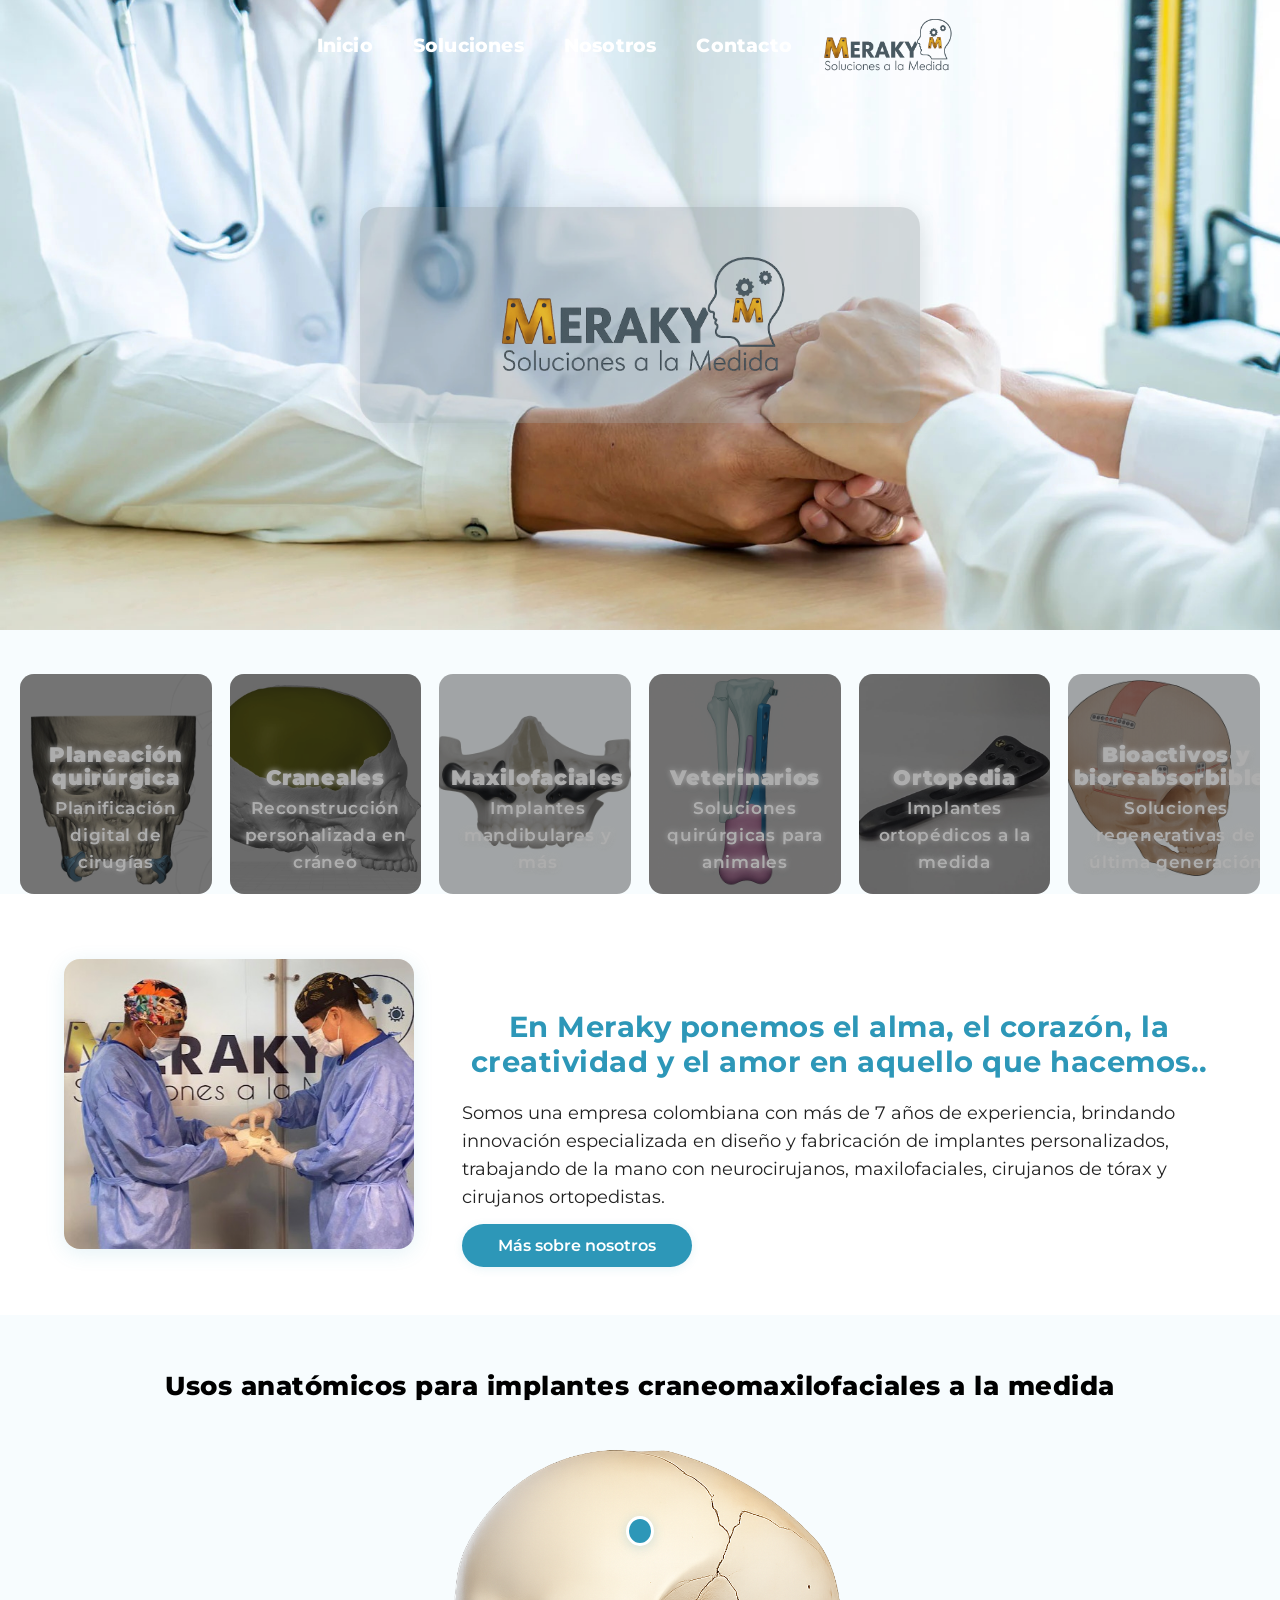
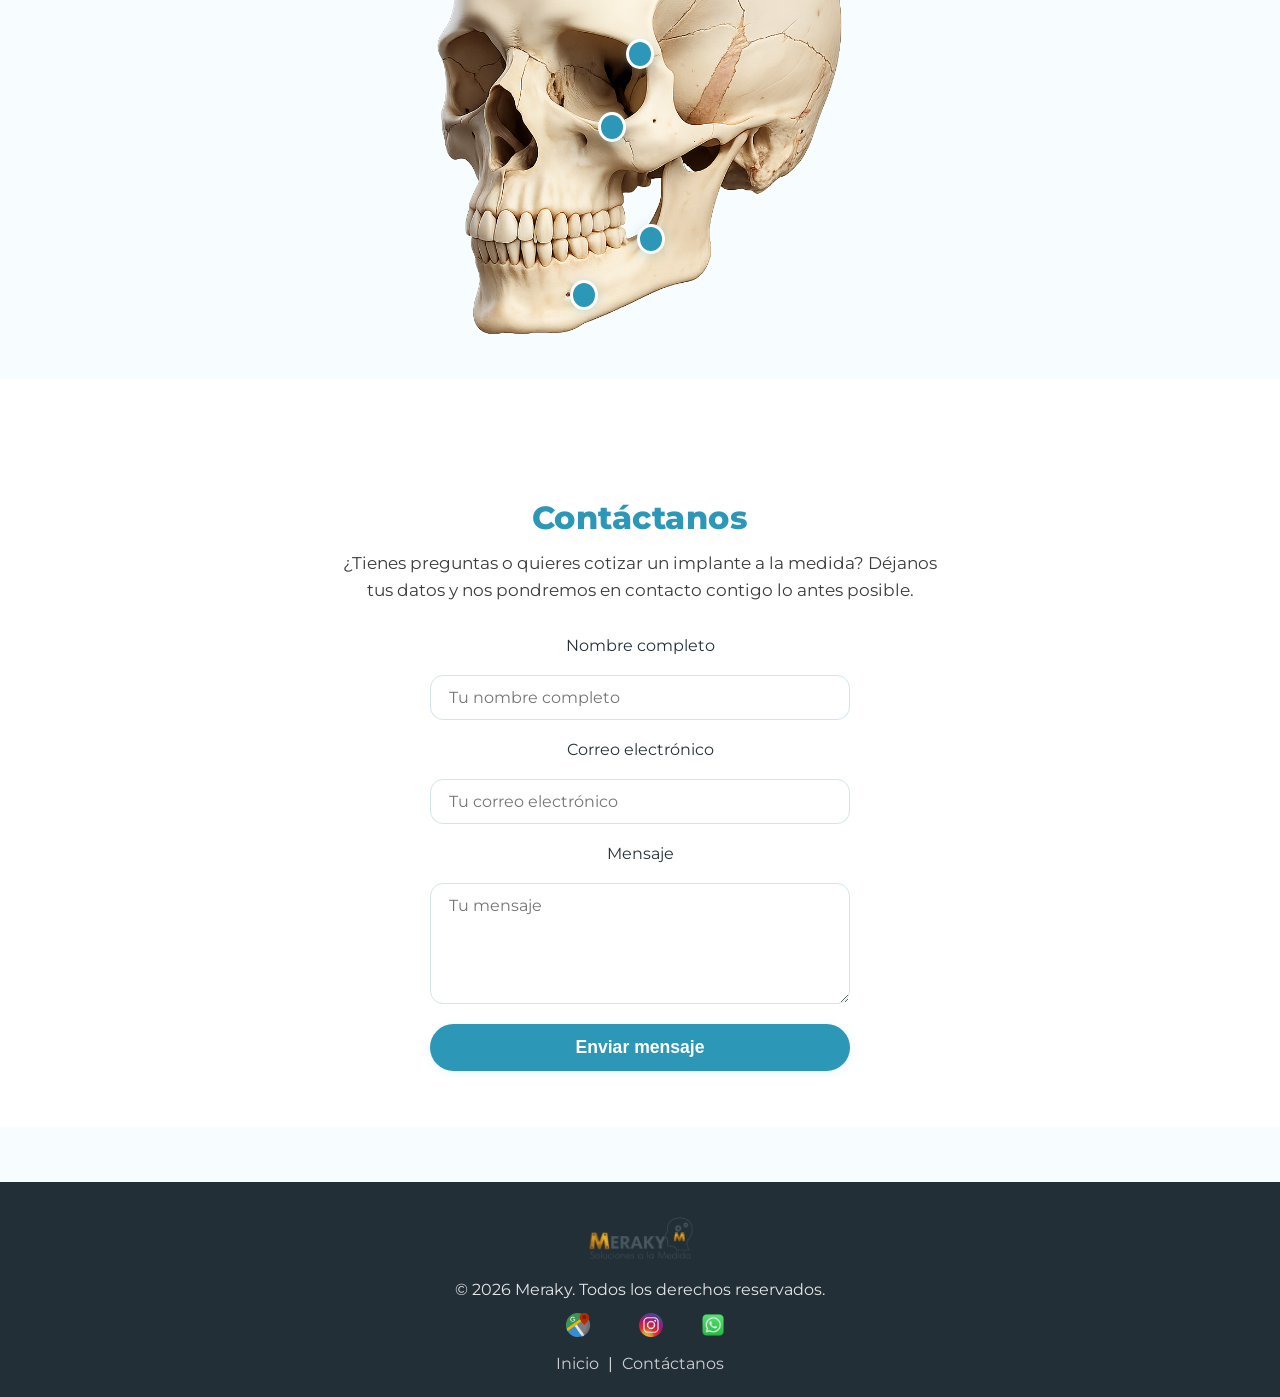
<file: index.html>
<!DOCTYPE html>
<html lang="es">
<head>
  <meta charset="UTF-8" />
  <meta name="viewport" content="width=device-width, initial-scale=1.0"/>
  <title>Meraky - Soluciones a la medida</title>
  <link rel="icon" href="/favicon.png" type="image/png">
  <!-- Google Fonts: Montserrat -->
  <link href="https://fonts.googleapis.com/css2?family=Montserrat:wght@400;600;700&amp;display=swap" rel="stylesheet">
  
  <!-- SEO Básico -->
  <meta name="description" content="Meraky ofrece implantes personalizados a la medida, planificación quirúrgica y soluciones innovadoras en materiales como PEEK y PMMA.">
  <meta name="keywords" content="Meraky, implantes personalizados, cirugía maxilofacial, craneales, PEEK, PMMA, planificación quirúrgica">

  <!-- Swiper CSS -->
  <link rel="stylesheet" href="https://cdn.jsdelivr.net/npm/swiper@10/swiper-bundle.min.css" />
  <link rel="stylesheet" href="css/style.css">
</head>
<body>

<!-- HEADER que aparece al hacer scroll -->

<header id="main-header">
  <div class="header-content">
    <nav>
      <ul class="nav-menu">
        <li><a href="index.html">Inicio</a></li>
        <li class="has-submenu">
          <a href="#">Soluciones</a>
          <ul class="submenu">
            <li><a href="consultoria.html">Consultoría y capacitación</a></li>
            <li><a href="materiales.html">Materiales</a></li>
          </ul>
        </li>
        <li><a href="sobre-nosotros.html">Nosotros</a></li>
        <li><a href="#contacto">Contacto</a></li>
      </ul>
    </nav>
    <div class="logo-right">
      <img loading="lazy" src="img/LOGO_MERAKY.png" alt="Logo Meraky" />
    </div>
  </div>
</header>

<!-- Hero inicial con imagen de fondo -->

<section id="hero">
  <div class="hero-overlay">
    <img loading="lazy" src="img/LOGO_MERAKY.png" alt="Logo Meraky" style="max-width: 340px; width: 80%; height: auto;">
  </div>
</section>

<!-- ========== NUESTROS SERVICIOS ========== -->
<section id="servicios" class="servicios-barra">
  <div class="servicio" style="background-image: url('img/planeacion.png');">
    <a href="planeacion.html">
      <div class="contenido-servicio">
        <h3>Planeación quirúrgica</h3>
        <p>Planificación digital de cirugías</p>
      </div>
    </a>
  </div>
  <div class="servicio" style="background-image: url('img/craneales.jpg');">
    <a href="craneales.html">
      <div class="contenido-servicio">
        <h3>Craneales</h3>
        <p>Reconstrucción personalizada en cráneo</p>
      </div>
    </a>
  </div>
  <div class="servicio" style="background-image: url('img/caso-max3.png');">
    <a href="maxilofaciales.html">
      <div class="contenido-servicio">
        <h3>Maxilofaciales</h3>
        <p>Implantes mandibulares y más</p>
      </div>
    </a>
  </div>
  <div class="servicio" style="background-image: url('img/veterinarios.png');">
    <a href="veterinarios.html">
      <div class="contenido-servicio">
        <h3>Veterinarios</h3>
        <p>Soluciones quirúrgicas para animales</p>
      </div>
    </a>
  </div>
  <div class="servicio" style="background-image: url('img/ortopedia.jpg');">
    <a href="ortopedia.html">
      <div class="contenido-servicio">
        <h3>Ortopedia</h3>
        <p>Implantes ortopédicos a la medida</p>
      </div>
    </a>
  </div>
  <div class="servicio" style="background-image: url('img/bioactivas.png');">
    <a href="bioactivas.html">
      <div class="contenido-servicio">
        <h3>Bioactivos y bioreabsorbibles</h3>
        <p>Soluciones regenerativas de última generación</p>
      </div>
    </a>
  </div>
</section>

<!-- ========== SOBRE NOSOTROS ========== -->
<section id="nosotros" class="sobre-nosotros">
  <div class="contenedor-nosotros">
    <img loading="lazy" src="img/equipo_meraky.jpg" alt="Equipo profesional de Meraky trabajando" />
    <div class="texto-nosotros">
      <h2>En Meraky ponemos el alma, el corazón, la creatividad y el amor en aquello que hacemos..</h2>
      <p>
        Somos una empresa colombiana con más de 7 años de experiencia, brindando innovación especializada en diseño y fabricación de implantes personalizados, trabajando de la mano con neurocirujanos, maxilofaciales, cirujanos de tórax y cirujanos ortopedistas.
      </p>
      <a href="sobre-nosotros.html" class="btn-mas-sobre-nosotros">Más sobre nosotros</a>
    </div>
  </div>
</section>

<!-- ========== ESQUELETO INTERACTIVO ========== -->
<section id="cirugias-implantes">
  <h2 style="text-align:center; color:#000000;">Usos anatómicos para implantes craneomaxilofaciales a la medida</h2>
  <div class="esqueleto-interactivo">
    <img loading="lazy" src="img/Craneo.png" alt="Esqueleto humano Meraky" />

    <!-- Ejemplo 1: tooltip a la derecha -->
    <div class="punto punto-craneo" style="top: 20%; left: 50%;">
      <span></span>
      <div class="tooltip-personalizado tooltip-craneo">
        <img loading="lazy" src="img/implante-craneo.png" alt="Implante craneal" />
        <h3>Implante Craneal</h3>
        <p>Diseñado a medida en PEEK o PMMA para reconstrucción ósea.</p>
      </div>
    </div>
    <!-- Ejemplo 2: tooltip a la izquierda -->
    <div class="punto punto-orbito" style="top: 42%; left: 50%;">
      <span></span>
      <div class="tooltip-personalizado tooltip-orbito" >
        <img loading="lazy" src="img/caso-max4.jpg" alt="Implante orbitario" />
        <h3>Implante Orbitario</h3>
        <p>Diseño anatómico para reconstrucción ocular derecha.</p>
      </div>
    </div>
        <!-- Ejemplo 3: tooltip arriba -->
    <div class="punto punto-orbital" style="top: 55%; left: 45%;">
      <span></span>
      <div class="tooltip-personalizado tooltip-orbital">
        <img loading="lazy" src="img/ojito.png" alt="Implante orbital" />
        <h3>Implante zigomaticomalar</h3>
        <p>Reconstrucción personalizada para zigomaticomalar.</p>
      </div>
    </div>
    <!-- Ejemplo 4: tooltip abajo -->
    <div class="punto punto-mandi" style="top: 75%; left: 52%;">
      <span></span>
      <div class="tooltip-personalizado tooltip-menton">
        <img loading="lazy" src="img/menton.png" alt="Implante de mentón" />
        <h3>Implantes mandibulares</h3>
        <p>Restauración estética y funcional del mentón.</p>
      </div>
    </div>
    <!-- Ejemplo 5: tooltip abajo derecha -->
    <div class="punto punto-menton" style="top: 85%; left: 40%;">
      <span></span>
      <div class="tooltip-personalizado tooltip-menton">
        <img loading="lazy" src="img/caso-max5.jpg" alt="Implante de mentón" />
        <h3>Placa de recostrucción mandibular</h3>
        <p>Diseñado para estabilizar y restaurar la forma y función de la mandíbula cuando esta ha sufrido una pérdida significativa de hueso o una fractura compleja.</p>
      </div>
    </div>
  </div>
</section>

<!-- ========== CONTACTO ========== -->
<section id="contacto" class="contacto">
  <h2>Contáctanos</h2>
  <p style="text-align: center; max-width: 600px; margin: auto;">
    ¿Tienes preguntas o quieres cotizar un implante a la medida? Déjanos tus datos y nos pondremos en contacto contigo lo antes posible.
  </p>
  <form action="https://formspree.io/f/mblkggor" method="POST" class="formulario-contacto">
    <label for="nombre">Nombre completo</label>
    <input id="nombre" type="text" name="nombre" placeholder="Tu nombre completo" required>
    <label for="email">Correo electrónico</label>
    <input id="email" type="email" name="email" placeholder="Tu correo electrónico" required>
    <label for="mensaje">Mensaje</label>
    <textarea id="mensaje" name="mensaje" rows="5" placeholder="Tu mensaje" required></textarea>
    <button type="submit">Enviar mensaje</button>
  </form>
  <div id="mensaje-exito" class="notificacion-exito">
    ¡Gracias por tu mensaje! Te responderemos pronto.
  </div>
</section>

<!-- ========== FOOTER ========== -->
<footer>
  <div class="footer-content">
    <img loading="lazy" src="img/LOGO_MERAKY.png" alt="Logo de Meraky" class="footer-logo" />
    <p>© <span id="anio"></span> Meraky. Todos los derechos reservados.</p>
    <div class="footer-icons">
      <a href="https://maps.app.goo.gl/mAawoEfUnV61vtST7" target="_blank" title="Ubicación">
        <img loading="lazy" src="img/facebook-icon.png" alt="Ubicación Google Maps" />
      </a>
      <a href="https://www.instagram.com/meraky62018" target="_blank" title="Instagram">
        <img loading="lazy" src="img/instagram-icon.png" alt="Instagram Meraky" />
      </a>
      <a href="https://wa.me/573155227453" target="_blank" title="WhatsApp">
        <img loading="lazy" src="img/whatsapp-icon.png" alt="WhatsApp Meraky" />
      </a>
    </div>
    <p><a href="index.html">Inicio</a> | <a href="#contacto">Contáctanos</a></p>
  </div>
</footer>

<!-- ========== JS ========== -->
<script src="https://cdn.jsdelivr.net/npm/swiper@10/swiper-bundle.min.js"></script>
<script src="js/main.js"></script>
</body>
</html>
</file>
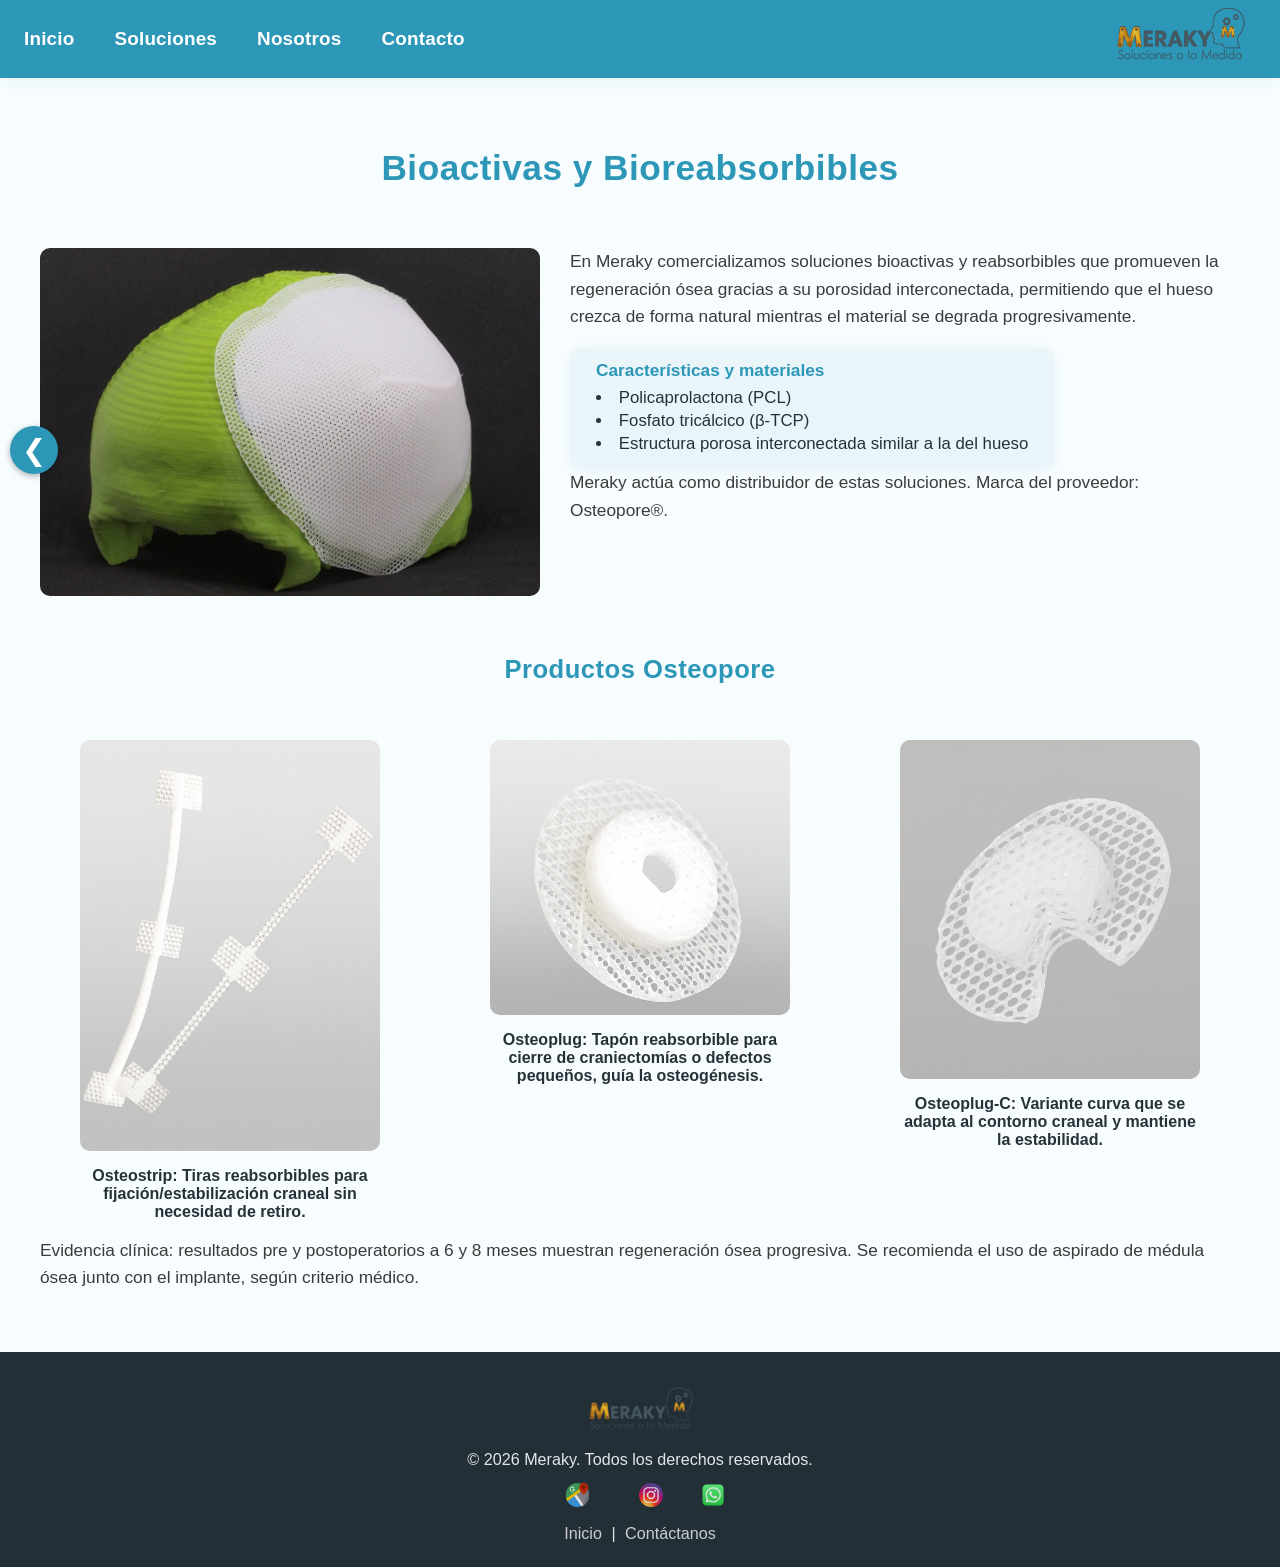
<file: bioactivas.html>
<!DOCTYPE html>
<html lang="es">
<head>
  <meta charset="UTF-8" />
  <meta name="viewport" content="width=device-width, initial-scale=1.0" />
  <meta name="description" content="Soluciones bioactivas y bioreabsorbibles de Meraky."/>
  <title>Bioactivas y Bioreabsorbibles - Meraky</title>
  <link rel="icon" href="/favicon.png" type="image/png">
  <link rel="stylesheet" href="css/style.css" />
</head>
<body>
  <header class="header-azul">
    <div class="header-content">
      <nav>
        <ul class="nav-menu">
          <li><a href="index.html">Inicio</a></li>
          <li class="has-submenu">
            <a href="#">Soluciones</a>
            <ul class="submenu">
              <li><a href="consultoria.html">Consultoría y capacitación</a></li>
              <li><a href="materiales.html">Materiales</a></li>
            </ul>
          </li>
          <li><a href="sobre-nosotros.html">Nosotros</a></li>
          <li><a href="index.html#contacto">Contacto</a></li>
        </ul>
      </nav>
      <div class="logo-right">
        <img loading="lazy" src="img/LOGO_MERAKY.png" alt="Logo Meraky" class="footer-logo" />
      </div>
    </div>
  </header>
  <main>
    <h1>Bioactivas y Bioreabsorbibles</h1>
    <div style="display: flex; flex-wrap: wrap; gap: 30px; align-items: flex-start; justify-content: center; margin-top: 60px;">
      <div style="flex: 1; min-width: 300px; max-width: 500px;">
        <img loading="lazy" src="img/osteo.jpg" alt="Implante bioactivo" style="width: 100%; border-radius: 10px;" />
      </div>
      <div style="flex: 1; min-width: 300px;">
        <p>En Meraky comercializamos soluciones bioactivas y reabsorbibles que promueven la regeneración ósea gracias a su porosidad interconectada, permitiendo que el hueso crezca de forma natural mientras el material se degrada progresivamente.</p>
        <div class="materiales-contenedor">
          <div class="grupo-material">
            <h4>Características y materiales</h4>
            <ul>
              <li>Policaprolactona (PCL)</li>
              <li>Fosfato tricálcico (β-TCP)</li>
              <li>Estructura porosa interconectada similar a la del hueso</li>
            </ul>
          </div>
        </div>
        <p>Meraky actúa como distribuidor de estas soluciones. Marca del proveedor: Osteopore®.</p>
      </div>
    </div>
    <h2 class="titulo-secundario">Productos Osteopore</h2>
    <div style="display: flex; flex-wrap: wrap; gap: 30px; justify-content: center; margin-top: 40px;">
      <figure style="flex: 1 1 250px; max-width: 320px; text-align: center;">
        <img loading="lazy" src="img/osteotrip.png" alt="Bioabsorbible tipo 1" style="width: 100%; border-radius: 10px;" />
        <figcaption style="margin-top: 12px; font-weight: 600;">Osteostrip: Tiras reabsorbibles para fijación/estabilización craneal sin necesidad de retiro.</figcaption>
      </figure>
      <figure style="flex: 1 1 250px; max-width: 320px; text-align: center;">
        <img loading="lazy" src="img/osteoplug.png" alt="Bioabsorbible tipo 2" style="width: 100%; border-radius: 10px;" />
        <figcaption style="margin-top: 12px; font-weight: 600;">Osteoplug: Tapón reabsorbible para cierre de craniectomías o defectos pequeños, guía la osteogénesis.</figcaption>
      </figure>
      <figure style="flex: 1 1 250px; max-width: 320px; text-align: center;">
        <img loading="lazy" src="img/osteoplug-c.png" alt="Bioabsorbible tipo 3" style="width: 100%; border-radius: 10px;" />
        <figcaption style="margin-top: 12px; font-weight: 600;">Osteoplug-C: Variante curva que se adapta al contorno craneal y mantiene la estabilidad.</figcaption>
      </figure>
    </div>
    <p>Evidencia clínica: resultados pre y postoperatorios a 6 y 8 meses muestran regeneración ósea progresiva. Se recomienda el uso de aspirado de médula ósea junto con el implante, según criterio médico.</p>
  </main>
  <div class="servicios-nav">
    <a href="ortopedia.html" class="nav-arrow left" aria-label="Ir a Ortopedia" data-tooltip="Ir a Ortopedia">&#10094;</a>
  </div>
  <footer>
    <div class="footer-content">
      <img loading="lazy" src="img/LOGO_MERAKY.png" alt="Logo Meraky" />
      <p>© <span id="anio"></span> Meraky. Todos los derechos reservados.</p>
      <div class="footer-icons">
        <a href="https://maps.app.goo.gl/mAawoEfUnV61vtST7" target="_blank"><img loading="lazy" src="img/facebook-icon.png" alt="Ubicación" /></a>
        <a href="https://www.instagram.com/meraky62018" target="_blank"><img loading="lazy" src="img/instagram-icon.png" alt="Instagram" /></a>
        <a href="https://wa.me/573155227453" target="_blank"><img loading="lazy" src="img/whatsapp-icon.png" alt="WhatsApp" /></a>
      </div>
      <p><a href="index.html">Inicio</a> | <a href="index.html#contacto">Contáctanos</a></p>
    </div>
  </footer>
  <script src="js/main.js"></script>
</body>
</html>
</file>
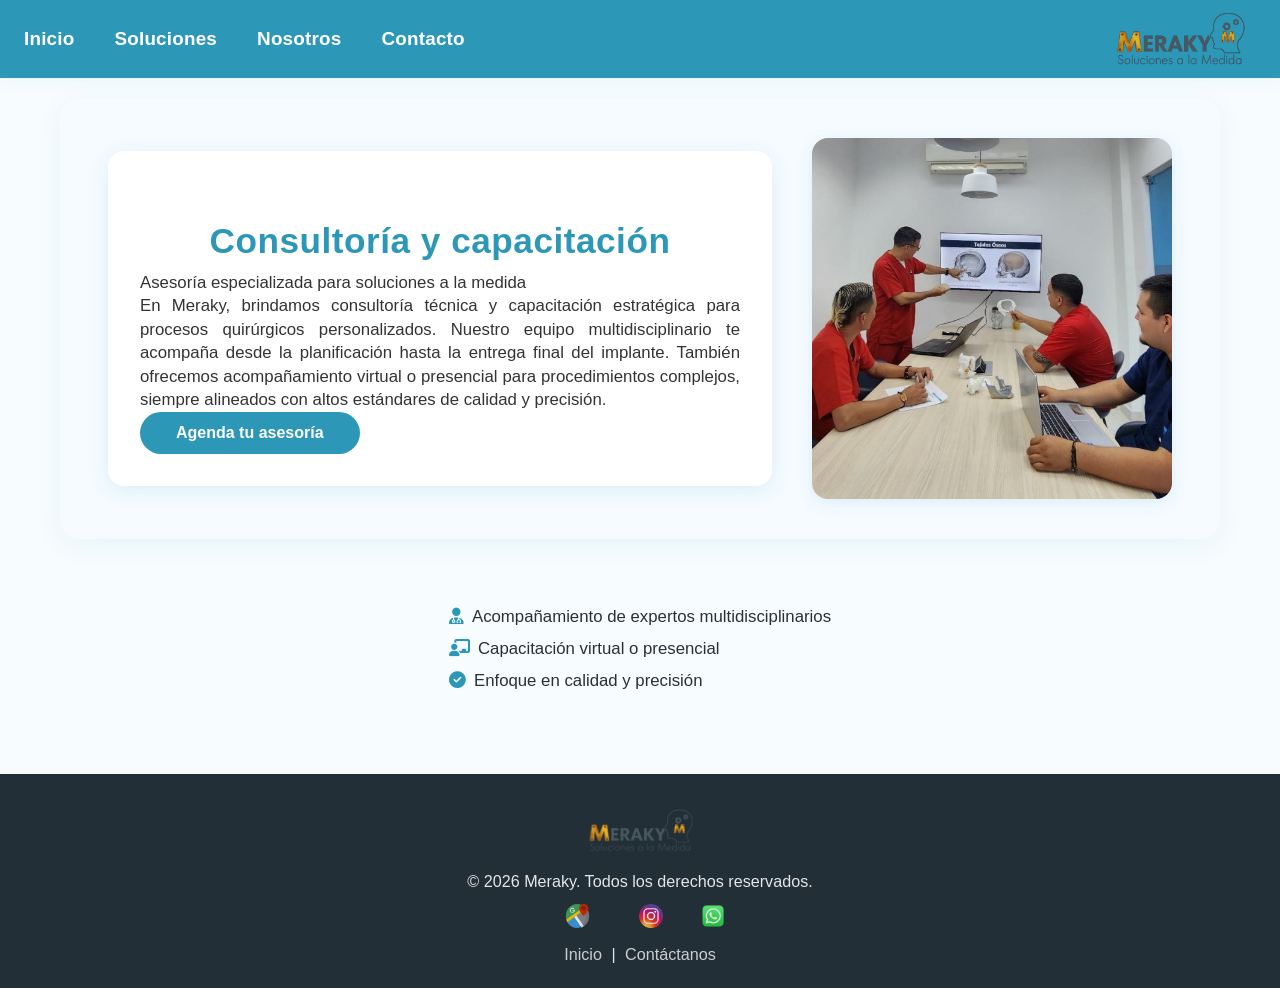
<file: consultoria.html>
<!DOCTYPE html>
<html lang="es">
<head>
  <meta charset="UTF-8">
  <meta name="viewport" content="width=device-width, initial-scale=1.0">
  <meta name="description" content="Servicios de consultoría y capacitación especializada para soluciones a la medida.">
  <title>Consultoría - Meraky</title>
  <link rel="icon" href="/favicon.png" type="image/png">
  <link rel="stylesheet" href="css/style.css">
  <link rel="stylesheet" href="https://cdnjs.cloudflare.com/ajax/libs/font-awesome/6.4.0/css/all.min.css">
</head>
<body>
<!-- Parte superior -->
    <header class="header-azul">
      <div class="header-content">
    <nav>
      <ul class="nav-menu">
        <li><a href="index.html">Inicio</a></li>
        <li class="has-submenu">
          <a href="#">Soluciones</a>
          <ul class="submenu">
            <li><a href="consultoria.html">Consultoría y capacitación</a></li>
            <li><a href="materiales.html">Materiales</a></li>
          </ul>
        </li>
        <li><a href="sobre-nosotros.html">Nosotros</a></li>
        <li><a href="index.html#contacto">Contacto</a></li>
      </ul>
    </nav>
    <div class="logo-right">
      <img loading="lazy" src="img/LOGO_MERAKY.png" alt="Logo Meraky" />
    </div>
  </div>
</header>
  <!-- Consultoria -->
  <!-- Bloque consultoria con tarjeta e imagenes -->
  <section class="consultoria-banner">
    <div class="consultoria-card">
      <h1>Consultoría y capacitación</h1>
      <p class="titulo-materiales">Asesoría especializada para soluciones a la medida</p>
      <p>
        En Meraky, brindamos consultoría técnica y capacitación estratégica para procesos quirúrgicos personalizados.
        Nuestro equipo multidisciplinario te acompaña desde la planificación hasta la entrega final del implante. También ofrecemos acompañamiento virtual o presencial para procedimientos complejos, siempre alineados con altos estándares de calidad y precisión.
      </p>
      <a href="index.html#contacto" class="btn-consultoria">Agenda tu asesoría</a>
    </div>
    <!-- Imagenes de capacitacion -->
    
    <div class="consultoria-imagenes">
      <img loading="lazy" src="img/capacitacion.jpg" alt="Capacitación Meraky" />
    </div>
  </section>

  <section class="beneficios-consultoria">
    <ul>
      <li><i class="fa-solid fa-user-doctor"></i>Acompañamiento de expertos multidisciplinarios</li>
      <li><i class="fa-solid fa-chalkboard-user"></i>Capacitación virtual o presencial</li>
      <li><i class="fa-solid fa-check-circle"></i>Enfoque en calidad y precisión</li>
    </ul>
  </section>

  <!-- Parte inferior -->
  <footer>
    <div class="footer-content">
      <img loading="lazy" src="img/LOGO_MERAKY.png" alt="Logo Meraky" class="footer-logo" />
      <p>© <span id="anio"></span> Meraky. Todos los derechos reservados.</p>
      <div class="footer-icons">
        <a href="https://maps.app.goo.gl/mAawoEfUnV61vtST7" target="_blank" title="Ubicación">
          <img loading="lazy" src="img/facebook-icon.png" alt="Ubicación" />
        </a>
        <a href="https://www.instagram.com/meraky62018?utm_source=ig_web_button_share_sheet&igsh=ZDNlZDc0MzIxNw==" target="_blank" title="Instagram">
          <img loading="lazy" src="img/instagram-icon.png" alt="Instagram" />
        <a href="https://wa.me/573155227453" target="_blank" title="WhatsApp">
          <img loading="lazy" src="img/whatsapp-icon.png" alt="WhatsApp" />
        </a>
      </div>
      <p>
        <a href="index.html">Inicio</a> |
        <a href="index.html#contacto">Contáctanos</a>
      </p>
    </div>
  </footer>
<script src="https://cdn.jsdelivr.net/npm/swiper@10/swiper-bundle.min.js"></script>
<script src="js/main.js"></script>
</body>
</html>
</file>
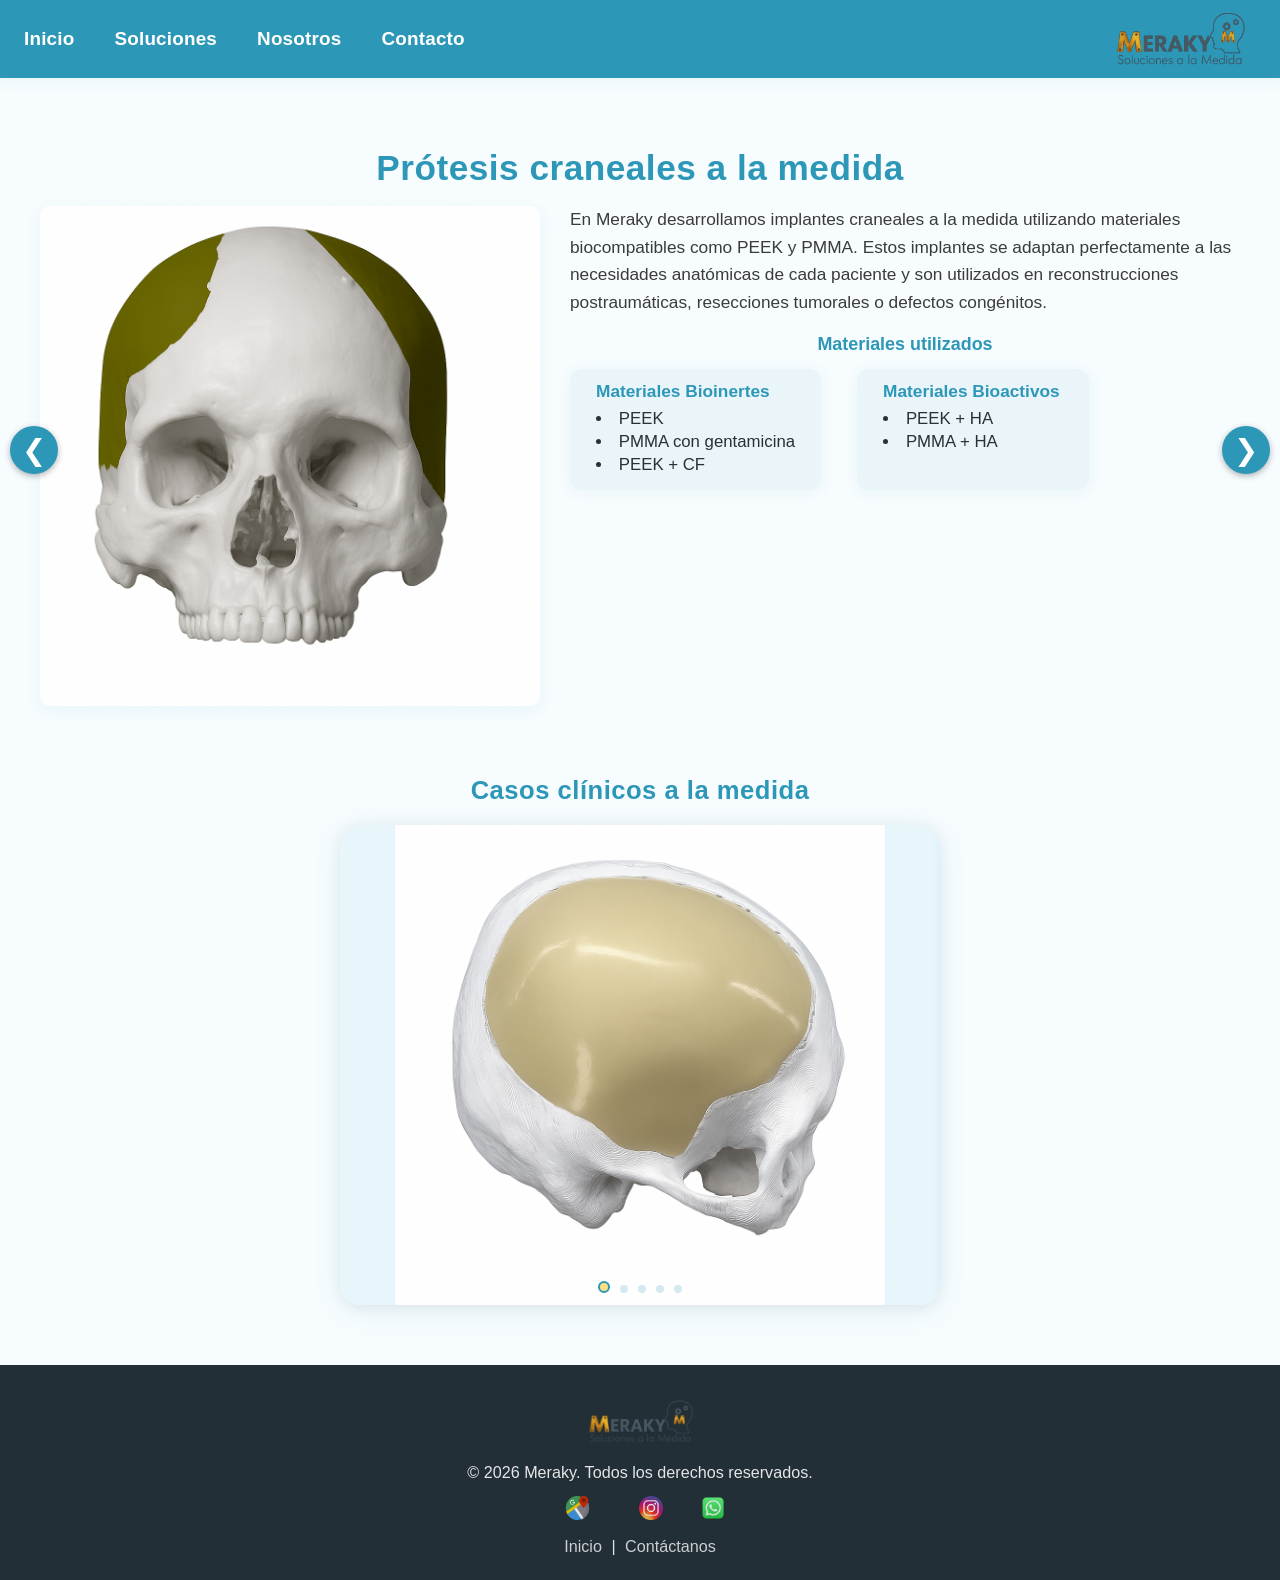
<file: craneales.html>
<!DOCTYPE html>
<html lang="es">
<head>
  <meta charset="UTF-8" />
  <meta name="viewport" content="width=device-width, initial-scale=1.0" />
  <meta name="description" content="Prótesis craneales a medida fabricadas con tecnología avanzada."/>
  <title>Craneales - Meraky</title>
  <link rel="icon" href="/favicon.png" type="image/png">
  <link rel="stylesheet" href="css/style.css" />
  <link rel="stylesheet" href="https://cdn.jsdelivr.net/npm/swiper@10/swiper-bundle.min.css"/>
</head>

<body>
    <header class="header-azul">
      <div class="header-content">
    <nav>
      <ul class="nav-menu">
        <li><a href="index.html">Inicio</a></li>
        <li class="has-submenu">
          <a href="#">Soluciones</a>
          <ul class="submenu">
            <li><a href="consultoria.html">Consultoría y capacitación</a></li>
            <li><a href="materiales.html">Materiales</a></li>
          </ul>
        </li>
        <li><a href="sobre-nosotros.html">Nosotros</a></li>
        <li><a href="index.html#contacto">Contacto</a></li>
      </ul>
    </nav>
    <div class="logo-right">
      <img loading="lazy" src="img/LOGO_MERAKY.png" alt="Logo Meraky" />
    </div>
  </div>
</header>

  <main>
    <h1>Prótesis craneales a la medida</h1>
    <div style="display: flex; flex-wrap: wrap; gap: 30px; align-items: flex-start; justify-content: center;">
      <div style="flex: 1; min-width: 300px; max-width: 500px;">
        <img loading="lazy" src="img/craneo_implante.png" alt="Implante craneal" style="width: 100%; border-radius: 10px;" />
      </div>
      <div style="flex: 1; min-width: 300px;">
        <p>
          En Meraky desarrollamos implantes craneales a la medida utilizando materiales biocompatibles como PEEK y PMMA.
          Estos implantes se adaptan perfectamente a las necesidades anatómicas de cada paciente y son utilizados en reconstrucciones postraumáticas,
          resecciones tumorales o defectos congénitos.
        </p>
        <h3 style="color: #2d97b8;">Materiales utilizados</h3>
<div class="materiales-contenedor">
  <div class="grupo-material">
    <h4>Materiales Bioinertes</h4>
    <ul>
      <li>PEEK</li>
      <li>PMMA con gentamicina</li>
      <li>PEEK + CF</li>
    </ul>
  </div>
  <div class="grupo-material">
    <h4>Materiales Bioactivos</h4>
    <ul>
      <li>PEEK + HA</li>
      <li>PMMA + HA</li>
    </ul>
  </div>
</div>
      </div>
    </div>

    <h2 style="margin-top: 50px;">Casos clínicos a la medida</h2>
    <div class="swiper mySwiper" style="margin-top: 20px; max-width: 600px; margin-inline: auto;">
      <div class="swiper-wrapper">
        <div class="swiper-slide"><img loading="lazy" src="img/caso_craneal2.png" alt="Caso clínico 1"></div>
        <div class="swiper-slide"><img loading="lazy" src="img/caso_craneal3.png" alt="Caso clínico 2"></div>
        <div class="swiper-slide"><img loading="lazy" src="img/caso_craneal6.jpg" alt="Caso clínico 3"></div>
        <div class="swiper-slide"><img loading="lazy" src="img/caso_cra4.jpg" alt="Caso clínico 4"></div>
        <div class="swiper-slide"><img loading="lazy" src="img/caso_cra5.jpg" alt="Caso clínico 5"></div>
      </div>
      <div class="swiper-pagination"></div>
    </div>
  </main>
  <!-- Navegación lateral -->
  <div class="servicios-nav">
    <a href="planeacion.html" class="nav-arrow left" aria-label="Ir a Planeación" data-tooltip="Ir a Planeación">&#10094;</a>
    <a href="maxilofaciales.html" class="nav-arrow right" aria-label="Ir a Maxilofaciales" data-tooltip="Ir a Maxilofaciales">&#10095;</a>
  </div>
  <!-- Fin navegación lateral -->

  <footer>
    <div class="footer-content">
      <img loading="lazy" src="img/LOGO_MERAKY.png" alt="Logo Meraky" class="footer-logo" />
      <p>© <span id="anio"></span> Meraky. Todos los derechos reservados.</p>
      <div class="footer-icons">
        <a href="https://maps.app.goo.gl/mAawoEfUnV61vtST7" target="_blank"><img loading="lazy" src="img/facebook-icon.png" alt="Ubicación" /></a>
        <a href="https://www.instagram.com/meraky62018" target="_blank"><img loading="lazy" src="img/instagram-icon.png" alt="Instagram" /></a>
        <a href="https://wa.me/573155227453" target="_blank"><img loading="lazy" src="img/whatsapp-icon.png" alt="WhatsApp" /></a>
      </div>
      <p><a href="index.html">Inicio</a> | <a href="index.html#contacto">Contáctanos</a></p>
    </div>
  </footer>
  <script src="https://cdn.jsdelivr.net/npm/swiper@10/swiper-bundle.min.js"></script>
  <script>
    const swiper = new Swiper(".mySwiper", {
      loop: true,
      autoplay: {
        delay: 5000,
        disableOnInteraction: false,
      },
      pagination: {
        el: ".swiper-pagination",
        clickable: true,
      },
    });
  </script>
<script src="js/main.js"></script>
</body>
</html>
</file>
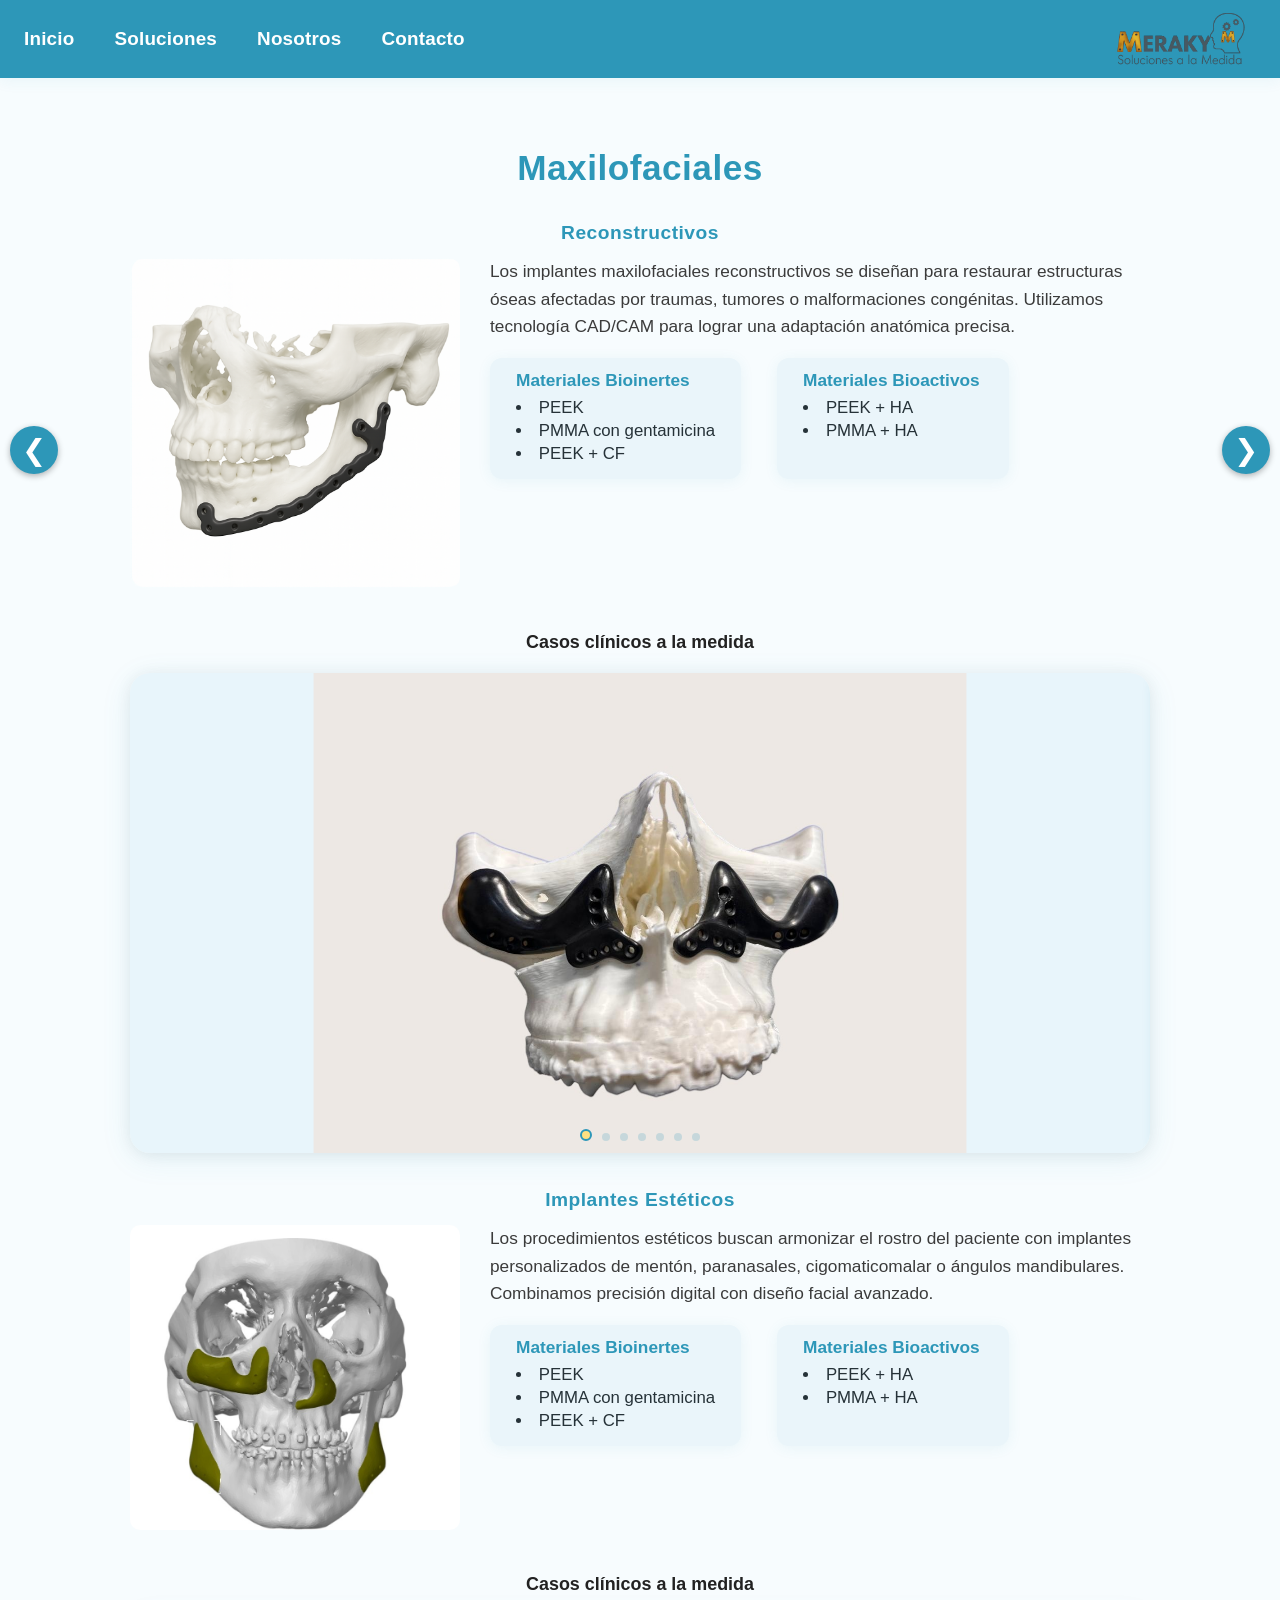
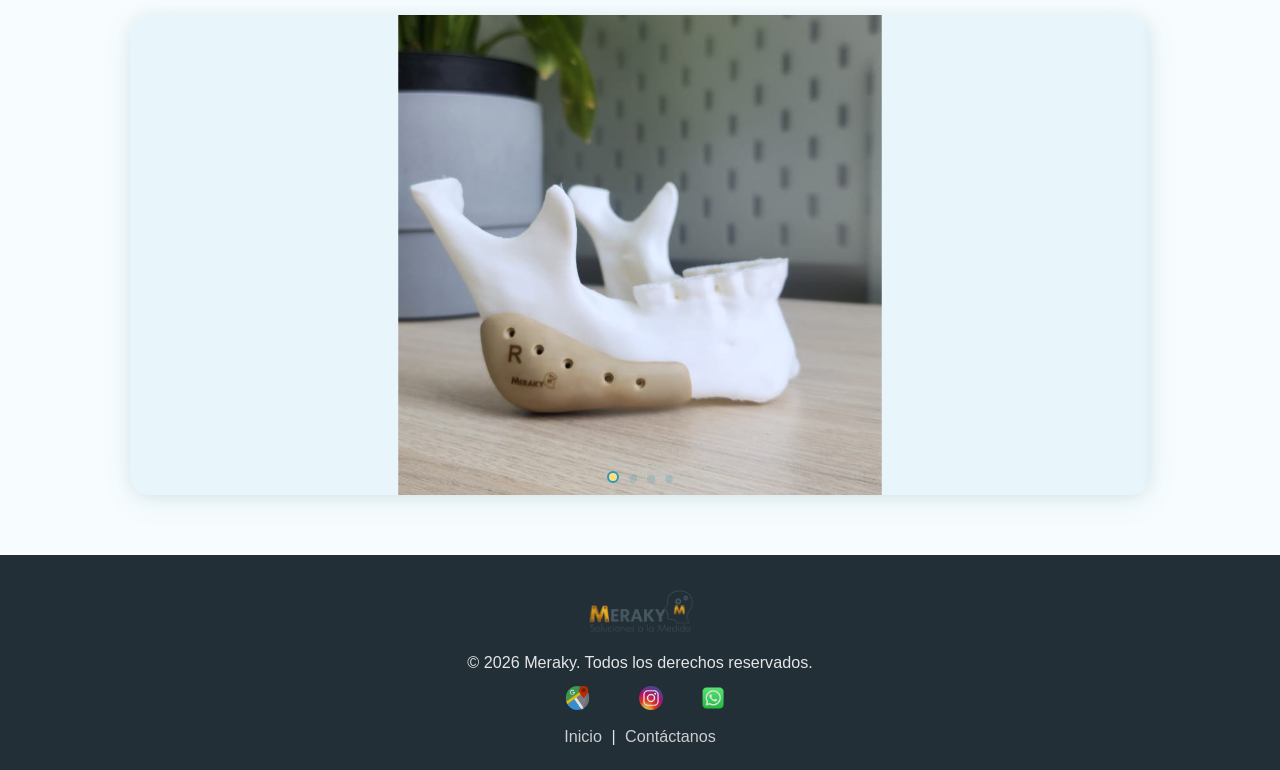
<file: maxilofaciales.html>
<!DOCTYPE html>
<html lang="es">
<head>
  <meta charset="UTF-8" />
  <meta name="viewport" content="width=device-width, initial-scale=1.0"/>
  <meta name="description" content="Implantes maxilofaciales personalizados para cirugías precisas."/>
  <title>Maxilofaciales - Meraky</title>
  <link rel="stylesheet" href="css/style.css" />
  <link rel="stylesheet" href="https://cdn.jsdelivr.net/npm/swiper@10/swiper-bundle.min.css" />
  <link rel="icon" href="/favicon.png" type="image/png">
</head>
<body>

    <header class="header-azul">
      <div class="header-content">
    <nav>
      <ul class="nav-menu">
        <li><a href="index.html">Inicio</a></li>
        <li class="has-submenu">
          <a href="#">Soluciones</a>
          <ul class="submenu">
            <li><a href="consultoria.html">Consultoría y capacitación</a></li>
            <li><a href="materiales.html">Materiales</a></li>
          </ul>
        </li>
        <li><a href="sobre-nosotros.html">Nosotros</a></li>
        <li><a href="index.html#contacto">Contacto</a></li>
      </ul>
    </nav>
    <div class="logo-right">
      <img loading="lazy" src="img/LOGO_MERAKY.png" alt="Logo Meraky" />
    </div>
  </div>
</header>

<main>
  <!-- Reconstructivos -->
  <section class="grupo-materiales">
    <h1>Maxilofaciales</h1>
    <h2 class="subtitulo-material">Reconstructivos</h2>
    <div style="display: flex; flex-wrap: wrap; gap: 30px; align-items: flex-start;">
      <div style="flex: 1;">
        <img loading="lazy" src="img/maxilofacial-reconstructivo.png" alt="Maxilofacial Reconstructivo" style="width: 100%; max-width: 450px; border-radius: 10px;" />
      </div>
      <div style="flex: 2;">
        <p>
          Los implantes maxilofaciales reconstructivos se diseñan para restaurar estructuras óseas afectadas por traumas, tumores o malformaciones congénitas. Utilizamos tecnología CAD/CAM para lograr una adaptación anatómica precisa.
        </p>
        <div class="materiales-contenedor">
  <div class="grupo-material">
    <h4>Materiales Bioinertes</h4>
    <ul>
      <li>PEEK</li>
      <li>PMMA con gentamicina</li>
      <li>PEEK + CF</li>
    </ul>
  </div>
  <div class="grupo-material">
    <h4>Materiales Bioactivos</h4>
    <ul>
      <li>PEEK + HA</li>
      <li>PMMA + HA</li>
    </ul>
  </div>
</div>
      </div>
    </div>

    <h3 style="margin-top: 40px;">Casos clínicos a la medida</h3>
    <div class="swiper mySwiper" style="margin-top: 20px;">
      <div class="swiper-wrapper">
        <div class="swiper-slide"><img loading="lazy" src="img/caso-max1.png" alt="Caso maxilofacial 1"></div>
        <div class="swiper-slide"><img loading="lazy" src="img/caso-max2.jpg" alt="Caso maxilofacial 2"></div>
        <div class="swiper-slide"><img loading="lazy" src="img/caso-max4.jpg" alt="Caso maxilofacial 3"></div>
        <div class="swiper-slide"><img loading="lazy" src="img/caso-max5.jpg" alt="Caso maxilofacial 4"></div>
        <div class="swiper-slide"><img loading="lazy" src="img/Maxilofacial_intento.png" alt="Caso maxilofacial 5"></div>
        <div class="swiper-slide"><img loading="lazy" src="img/maxi_caso6.jpg" alt="Caso maxilofacial 6"></div>
        <div class="swiper-slide"><img loading="lazy" src="img/caso_maxi7.jpg" alt="Caso maxilofacial 7"></div>
      </div>
      <div class="swiper-pagination"></div>
    </div>
  </section>

  <!-- Estéticos -->
  <section class="grupo-materiales">
    <h2 class="subtitulo-material">Implantes Estéticos</h2>
    <div style="display: flex; flex-wrap: wrap; gap: 30px; align-items: flex-start;">
      <div style="flex: 1;">
        <img loading="lazy" src="img/caso-estetico5.jpg" alt="Maxilofacial Estético" style="width: 100%; max-width: 450px; border-radius: 10px;" />
      </div>
      <div style="flex: 2;">
        <p>
          Los procedimientos estéticos buscan armonizar el rostro del paciente con implantes personalizados de mentón, paranasales, cigomaticomalar o ángulos mandibulares. Combinamos precisión digital con diseño facial avanzado.
        </p>
                <div class="materiales-contenedor">
  <div class="grupo-material">
    <h4>Materiales Bioinertes</h4>
    <ul>
      <li>PEEK</li>
      <li>PMMA con gentamicina</li>
      <li>PEEK + CF</li>
    </ul>
  </div>
  <div class="grupo-material">
    <h4>Materiales Bioactivos</h4>
    <ul>
      <li>PEEK + HA</li>
      <li>PMMA + HA</li>
    </ul>
  </div>
</div>
      </div>
    </div>

    <h3 style="margin-top: 40px;">Casos clínicos a la medida</h3>
    <div class="swiper mySwiper" style="margin-top: 20px;">
      <div class="swiper-wrapper">
        <div class="swiper-slide"><img loading="lazy" src="img/caso-estetico1.jpg" alt="Caso estético 1"></div>
        <div class="swiper-slide"><img loading="lazy" src="img/caso-estetico2.jpg" alt="Caso estético 2"></div>
        <div class="swiper-slide"><img loading="lazy" src="img/caso-estetico3.jpg" alt="Caso estético 3"></div>
        <div class="swiper-slide"><img loading="lazy" src="img/caso-estetico4.jpg" alt="Caso estético 4"></div>
      </div>
      <div class="swiper-pagination"></div>
    </div>
  </section>
</main>
  <!-- Navegación lateral -->
  <div class="servicios-nav">
    <a href="craneales.html" class="nav-arrow left" aria-label="Ir a Craneales" data-tooltip="Ir a Craneales">&#10094;</a>
    <a href="veterinarios.html" class="nav-arrow right" aria-label="Ir a Veterinarios" data-tooltip="Ir a Veterinarios">&#10095;</a>
  </div>
  <!-- Fin navegación lateral -->

  <footer>
    <div class="footer-content">
      <img loading="lazy" src="img/LOGO_MERAKY.png" alt="Logo Meraky" class="footer-logo" />
      <p>© <span id="anio"></span> Meraky. Todos los derechos reservados.</p>
      <div class="footer-icons">
        <a href="https://maps.app.goo.gl/mAawoEfUnV61vtST7" target="_blank"><img loading="lazy" src="img/facebook-icon.png" alt="Ubicación" /></a>
        <a href="https://www.instagram.com/meraky62018" target="_blank"><img loading="lazy" src="img/instagram-icon.png" alt="Instagram" /></a>
        <a href="https://wa.me/573155227453" target="_blank"><img loading="lazy" src="img/whatsapp-icon.png" alt="WhatsApp" /></a>
      </div>
      <p><a href="index.html">Inicio</a> | <a href="index.html#contacto">Contáctanos</a></p>
    </div>
  </footer>

<script src="https://cdn.jsdelivr.net/npm/swiper@10/swiper-bundle.min.js"></script>
<script>
  const swipers = document.querySelectorAll('.mySwiper');
  swipers.forEach(swiperEl => {
    new Swiper(swiperEl, {
      loop: true,
      autoplay: {
        delay: 5000,
        disableOnInteraction: false,
      },
      pagination: {
        el: swiperEl.querySelector('.swiper-pagination'),
        clickable: true,
      }
    });
  });
</script>
<script src="js/main.js"></script>
</body>
</html>
</file>
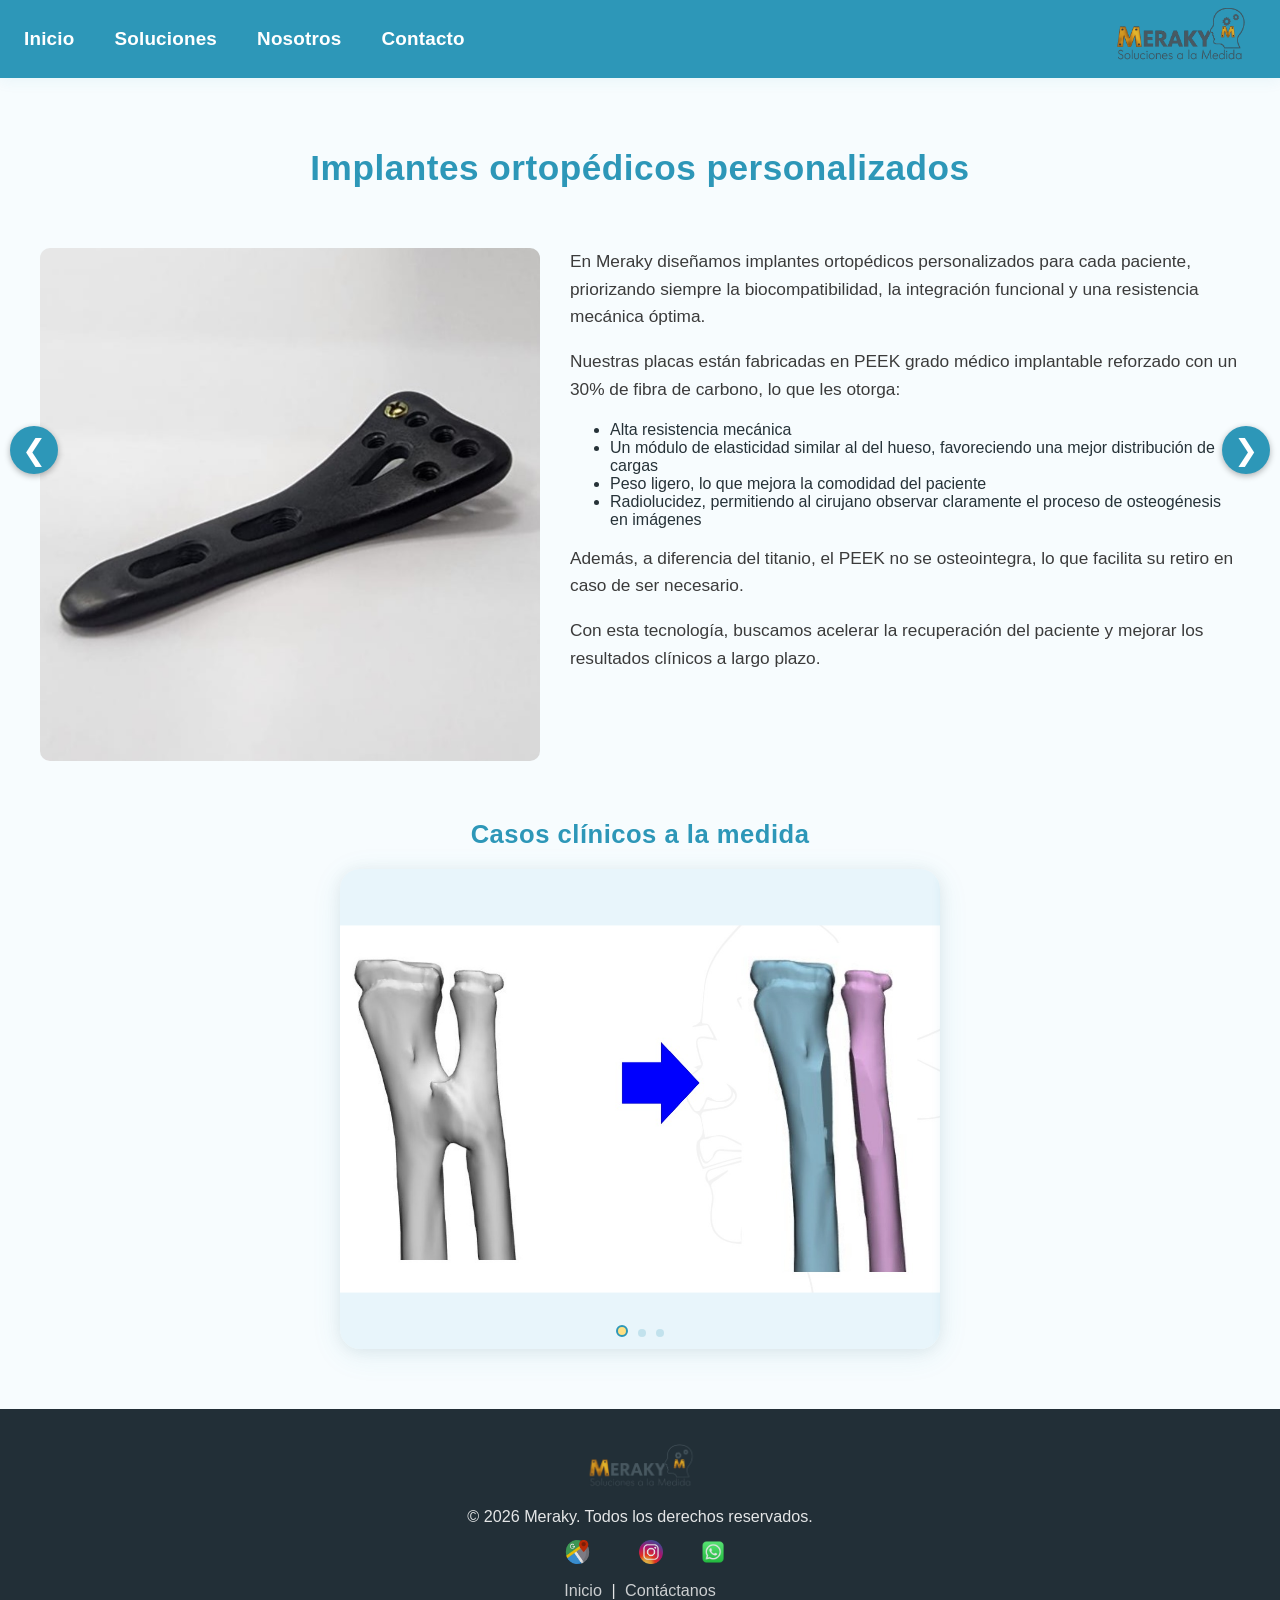
<file: ortopedia.html>
<!DOCTYPE html>
<html lang="es">
<head>
  <meta charset="UTF-8" />
  <meta name="viewport" content="width=device-width, initial-scale=1.0" />
  <meta name="description" content="Soluciones en ortopedia personalizadas de Meraky."/>
  <title>Ortopedia - Meraky</title>
  <link rel="icon" href="/favicon.png" type="image/png">
  <link rel="stylesheet" href="css/style.css" />
  <link rel="stylesheet" href="https://cdn.jsdelivr.net/npm/swiper@10/swiper-bundle.min.css" />
</head>
<body>
    <header class="header-azul">
      <div class="header-content">
    <nav>
      <ul class="nav-menu">
        <li><a href="index.html">Inicio</a></li>
        <li class="has-submenu">
          <a href="#">Soluciones</a>
          <ul class="submenu">
            <li><a href="consultoria.html">Consultoría y capacitación</a></li>
            <li><a href="materiales.html">Materiales</a></li>
          </ul>
        </li>
        <li><a href="sobre-nosotros.html">Nosotros</a></li>
        <li><a href="index.html#contacto">Contacto</a></li>
      </ul>
    </nav>
    <div class="logo-right">
      <img loading="lazy" src="img/LOGO_MERAKY.png" alt="Logo Meraky" class="footer-logo" />
    </div>
  </div>
</header>

  <main>
    <h1>Implantes ortopédicos personalizados</h1>

    <div style="display: flex; flex-wrap: wrap; gap: 30px; align-items: flex-start; justify-content: center; margin-top: 60px;">
      <div style="flex: 1; min-width: 300px; max-width: 500px;">
        <img loading="lazy" src="img/ortopedia.jpg" alt="Implante ortopédico" style="width: 100%; border-radius: 10px;" />
      </div>
      <div style="flex: 1; min-width: 300px;">
      <p>En Meraky diseñamos implantes ortopédicos personalizados para cada paciente, priorizando siempre la biocompatibilidad, la integración funcional y una resistencia mecánica óptima.</p>
      <p>Nuestras placas están fabricadas en PEEK grado médico implantable reforzado con un 30% de fibra de carbono, lo que les otorga:</p>
      <ul class="lista-certificaciones">
        <li>Alta resistencia mecánica</li>
        <li>Un módulo de elasticidad similar al del hueso, favoreciendo una mejor distribución de cargas</li>
        <li>Peso ligero, lo que mejora la comodidad del paciente</li>
        <li>Radiolucidez, permitiendo al cirujano observar claramente el proceso de osteogénesis en imágenes</li>
      </ul>
      <p>Además, a diferencia del titanio, el PEEK no se osteointegra, lo que facilita su retiro en caso de ser necesario.</p>
        <p>
 Con esta tecnología, buscamos acelerar la recuperación del paciente y mejorar los resultados clínicos a largo plazo.</p>
        </div>
      </div>

      <h2 class="titulo-secundario">Casos clínicos a la medida</h2>
    <div class="swiper mySwiper swiper-centro">
      <div class="swiper-wrapper">
        <div class="swiper-slide"><img loading="lazy" src="img/hueso_cubitodistal.jpeg" alt="Caso clínico 1"></div>
        <div class="swiper-slide"><img loading="lazy" src="img/placa_cubito.jpg" alt="Caso clínico 2"></div>
        <div class="swiper-slide"><img loading="lazy" src="img/placa_distal.jpg" alt="Caso clínico 3"></div>
      </div>
      <div class="swiper-pagination"></div>
    </div>
  </main>
  <!-- Navegación lateral -->
  <div class="servicios-nav">
    <a href="veterinarios.html" class="nav-arrow left" aria-label="Ir a Veterinarios" data-tooltip="Ir a Veterinarios">&#10094;</a>
    <a href="bioactivas.html" class="nav-arrow right" aria-label="Ir a Bioactivas y Bioreabsorbibles" data-tooltip="Ir a Bioactivas y Bioreabsorbibles">&#10095;</a>
  </div>
  <!-- Fin navegación lateral -->

  <footer>
    <div class="footer-content">
      <img loading="lazy" src="img/LOGO_MERAKY.png" alt="Logo Meraky" />
      <p>© <span id="anio"></span> Meraky. Todos los derechos reservados.</p>
      <div class="footer-icons">
        <a href="https://maps.app.goo.gl/mAawoEfUnV61vtST7" target="_blank"><img loading="lazy" src="img/facebook-icon.png" alt="Ubicación" /></a>
        <a href="https://www.instagram.com/meraky62018" target="_blank"><img loading="lazy" src="img/instagram-icon.png" alt="Instagram" /></a>
        <a href="https://wa.me/573155227453" target="_blank"><img loading="lazy" src="img/whatsapp-icon.png" alt="WhatsApp" /></a>
      </div>
      <p><a href="index.html">Inicio</a> | <a href="index.html#contacto">Contáctanos</a></p>
    </div>
  </footer>
  <script src="https://cdn.jsdelivr.net/npm/swiper@10/swiper-bundle.min.js"></script>
<script src="js/main.js"></script>
</body>
</html>
</file>
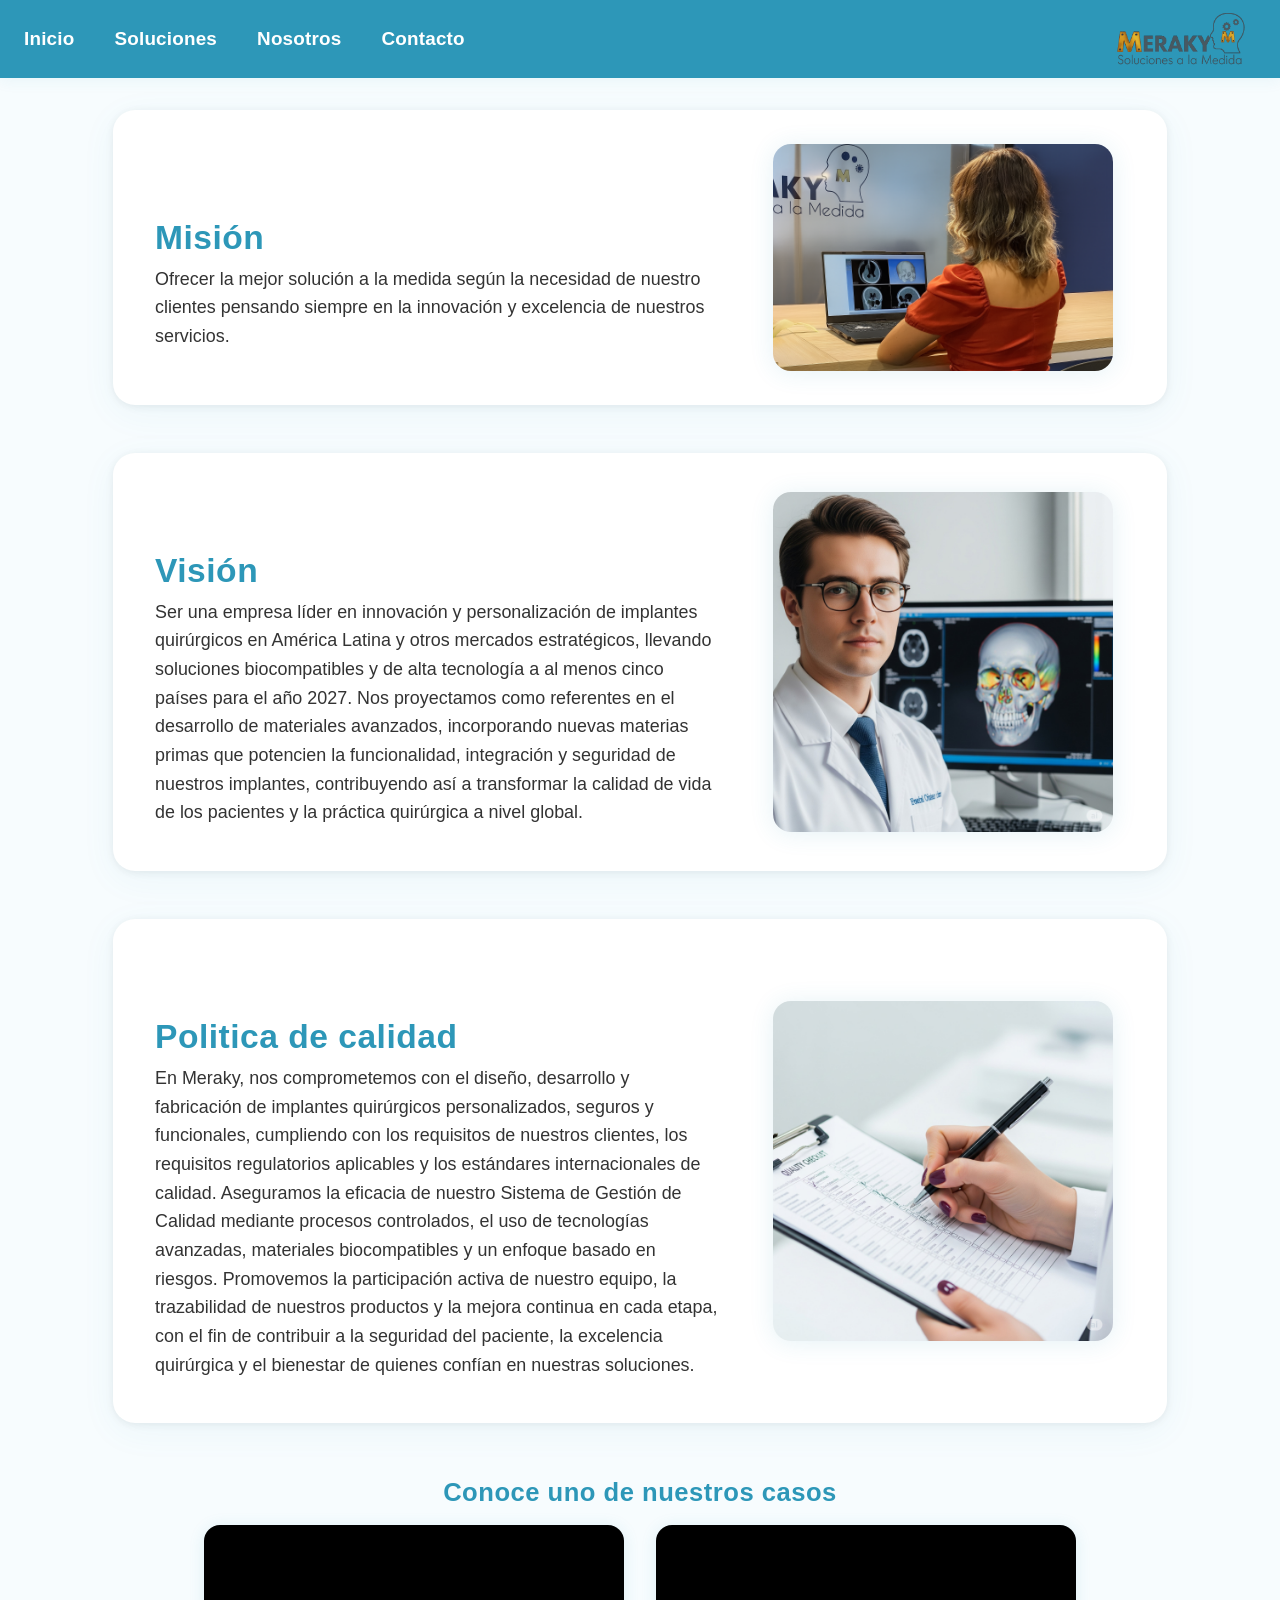
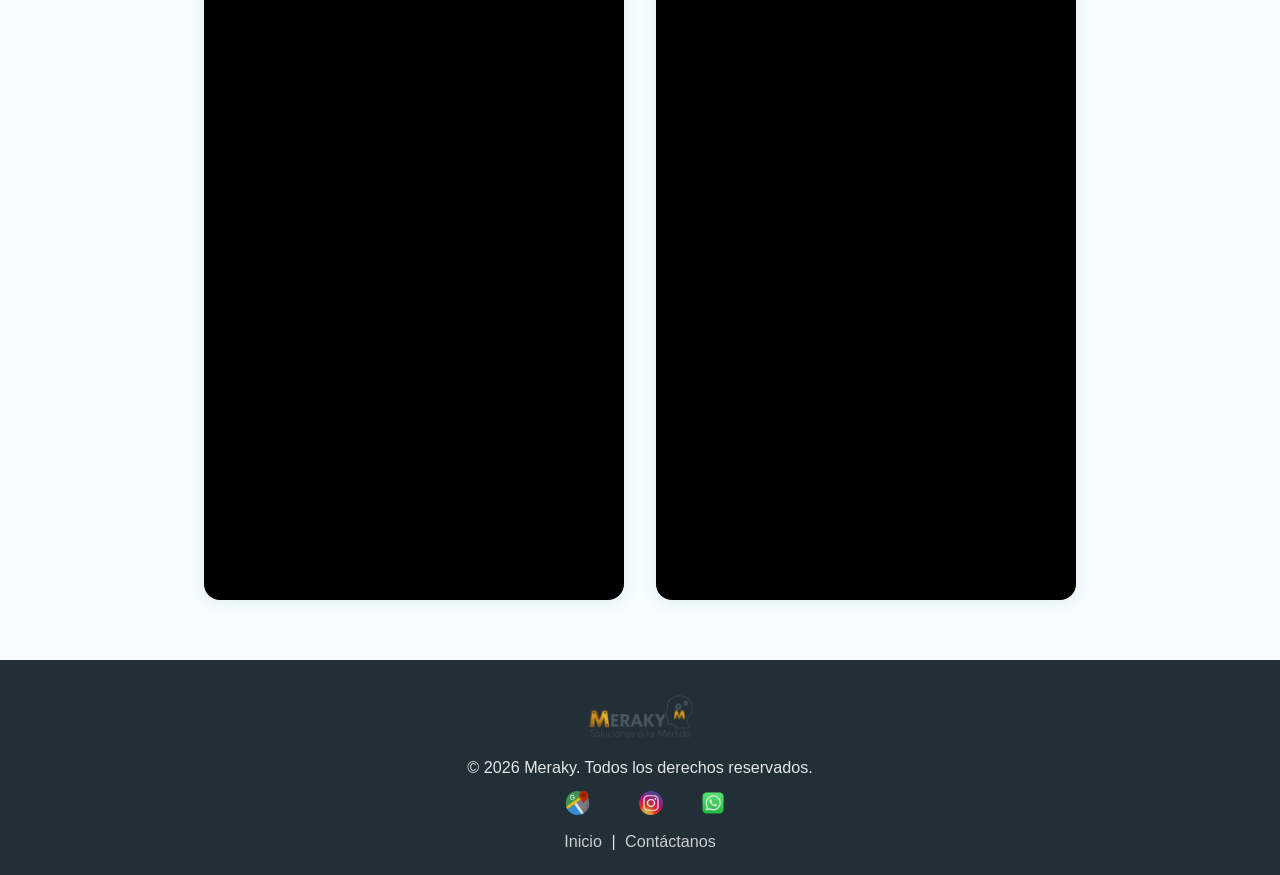
<file: sobre-nosotros.html>
<!DOCTYPE html>
<html lang="es">
<head>
  <meta charset="UTF-8">
  <meta name="viewport" content="width=device-width, initial-scale=1.0" />
  <meta name="description" content="Conoce la historia, misión y visión de Meraky, expertos en implantes personalizados."/>
  <title>Sobre Nosotros - Meraky</title>
  <link rel="icon" href="/favicon.png" type="image/png">
  <link rel="stylesheet" href="css/style.css">
</head>
<body>
    <header class="header-azul">
      <div class="header-content">
    <nav>
      <ul class="nav-menu">
        <li><a href="index.html">Inicio</a></li>
        <li class="has-submenu">
          <a href="#">Soluciones</a>
          <ul class="submenu">
            <li><a href="consultoria.html">Consultoría y capacitación</a></li>
            <li><a href="materiales.html">Materiales</a></li>
          </ul>
        </li>
        <li><a href="sobre-nosotros.html">Nosotros</a></li>
        <li><a href="index.html#contacto">Contacto</a></li>
      </ul>
    </nav>
    <div class="logo-right">
      <img loading="lazy" src="img/LOGO_MERAKY.png" alt="Logo Meraky" />
    </div>
  </div>
</header>

  <main>
    <!-- Misión -->
    <section class="seccion-mision">
      <div class="contenedor-mv">
        <div class="texto-mv">
          <h2>Misión</h2>
          <p>
            Ofrecer la mejor solución a la medida según la necesidad de nuestro clientes pensando siempre en la innovación y excelencia de nuestros servicios.
          </p>
        </div>
        <img loading="lazy" src="img/mision.png" alt="Imagen de misión">
      </div>
    </section>

    <!-- Visión -->
    <section class="seccion-vision">
      <div class="contenedor-mv vision">
        <img loading="lazy" src="img/vision.jpg" alt="Imagen de visión">
        <div class="texto-mv">
          <h2>Visión</h2>
          <p>
            Ser una empresa líder en innovación y personalización de implantes quirúrgicos en América Latina y otros mercados estratégicos, llevando soluciones biocompatibles y de alta tecnología a al menos cinco países para el año 2027. Nos proyectamos como referentes en el desarrollo de materiales avanzados, incorporando nuevas materias primas que potencien la funcionalidad, integración y seguridad de nuestros implantes, contribuyendo así a transformar la calidad de vida de los pacientes y la práctica quirúrgica a nivel global.
          </p>
        </div>
      </div>
    </section>
        <!-- Politica de calidad -->
    <section class="seccion-vision">
      <div class="contenedor-mv vision">
        <img loading="lazy" src="img/politica.jpg" alt="Imagen de visión">
        <div class="texto-mv">
          <h2>Politica de calidad</h2>
          <p>
           En Meraky, nos comprometemos con el diseño, desarrollo y fabricación de implantes quirúrgicos personalizados, seguros y funcionales, cumpliendo con los requisitos de nuestros clientes, los requisitos regulatorios aplicables y los estándares internacionales de calidad.
          Aseguramos la eficacia de nuestro Sistema de Gestión de Calidad mediante procesos controlados, el uso de tecnologías avanzadas, materiales biocompatibles y un enfoque basado en riesgos. Promovemos la participación activa de nuestro equipo, la trazabilidad de nuestros productos y la mejora continua en cada etapa, con el fin de contribuir a la seguridad del paciente, la excelencia quirúrgica y el bienestar de quienes confían en nuestras soluciones.
          </p>
        </div>
      </div>
    </section>
<section class="seccion-video">
  <h2 style="text-align:center; margin-bottom: 18px;">Conoce uno de nuestros casos</h2>
  <div class="video-doble">
    <div class="video-responsive">
      <iframe
        src="https://www.youtube.com/embed/kkoCJLkRzy4"
        title="Meraky Video 1"
        frameborder="0"
        allow="accelerometer; autoplay; clipboard-write; encrypted-media; gyroscope; picture-in-picture"
        allowfullscreen></iframe>
    </div>
    <div class="video-responsive">
      <iframe
        src="https://www.youtube.com/embed/PKWkYrByMdo"
        title="Meraky Video 2"
        frameborder="0"
        allow="accelerometer; autoplay; clipboard-write; encrypted-media; gyroscope; picture-in-picture"
        allowfullscreen></iframe>
    </div>
  </div>
</section>
  </main>

 <footer>
    <div class="footer-content">
      <img loading="lazy" src="img/LOGO_MERAKY.png" alt="Logo Meraky" class="footer-logo" />
      <p>© <span id="anio"></span> Meraky. Todos los derechos reservados.</p>
      <div class="footer-icons">
        <a href="https://maps.app.goo.gl/mAawoEfUnV61vtST7" target="_blank" title="Ubicación">
          <img loading="lazy" src="img/facebook-icon.png" alt="Ubicación" />
        </a>
        <a href="https://www.instagram.com/meraky62018?utm_source=ig_web_button_share_sheet&igsh=ZDNlZDc0MzIxNw==" target="_blank" title="Instagram">
          <img loading="lazy" src="img/instagram-icon.png" alt="Instagram" />
        <a href="https://wa.me/573155227453" target="_blank" title="WhatsApp">
          <img loading="lazy" src="img/whatsapp-icon.png" alt="WhatsApp" />
        </a>
      </div>
      <p>
        <a href="index.html">Inicio</a> |
        <a href="index.html#contacto">Contáctanos</a>
      </p>
    </div>
  </footer>
<script src="https://cdn.jsdelivr.net/npm/swiper@10/swiper-bundle.min.js"></script>
<script src="js/main.js"></script>
</body>
</html>
</file>
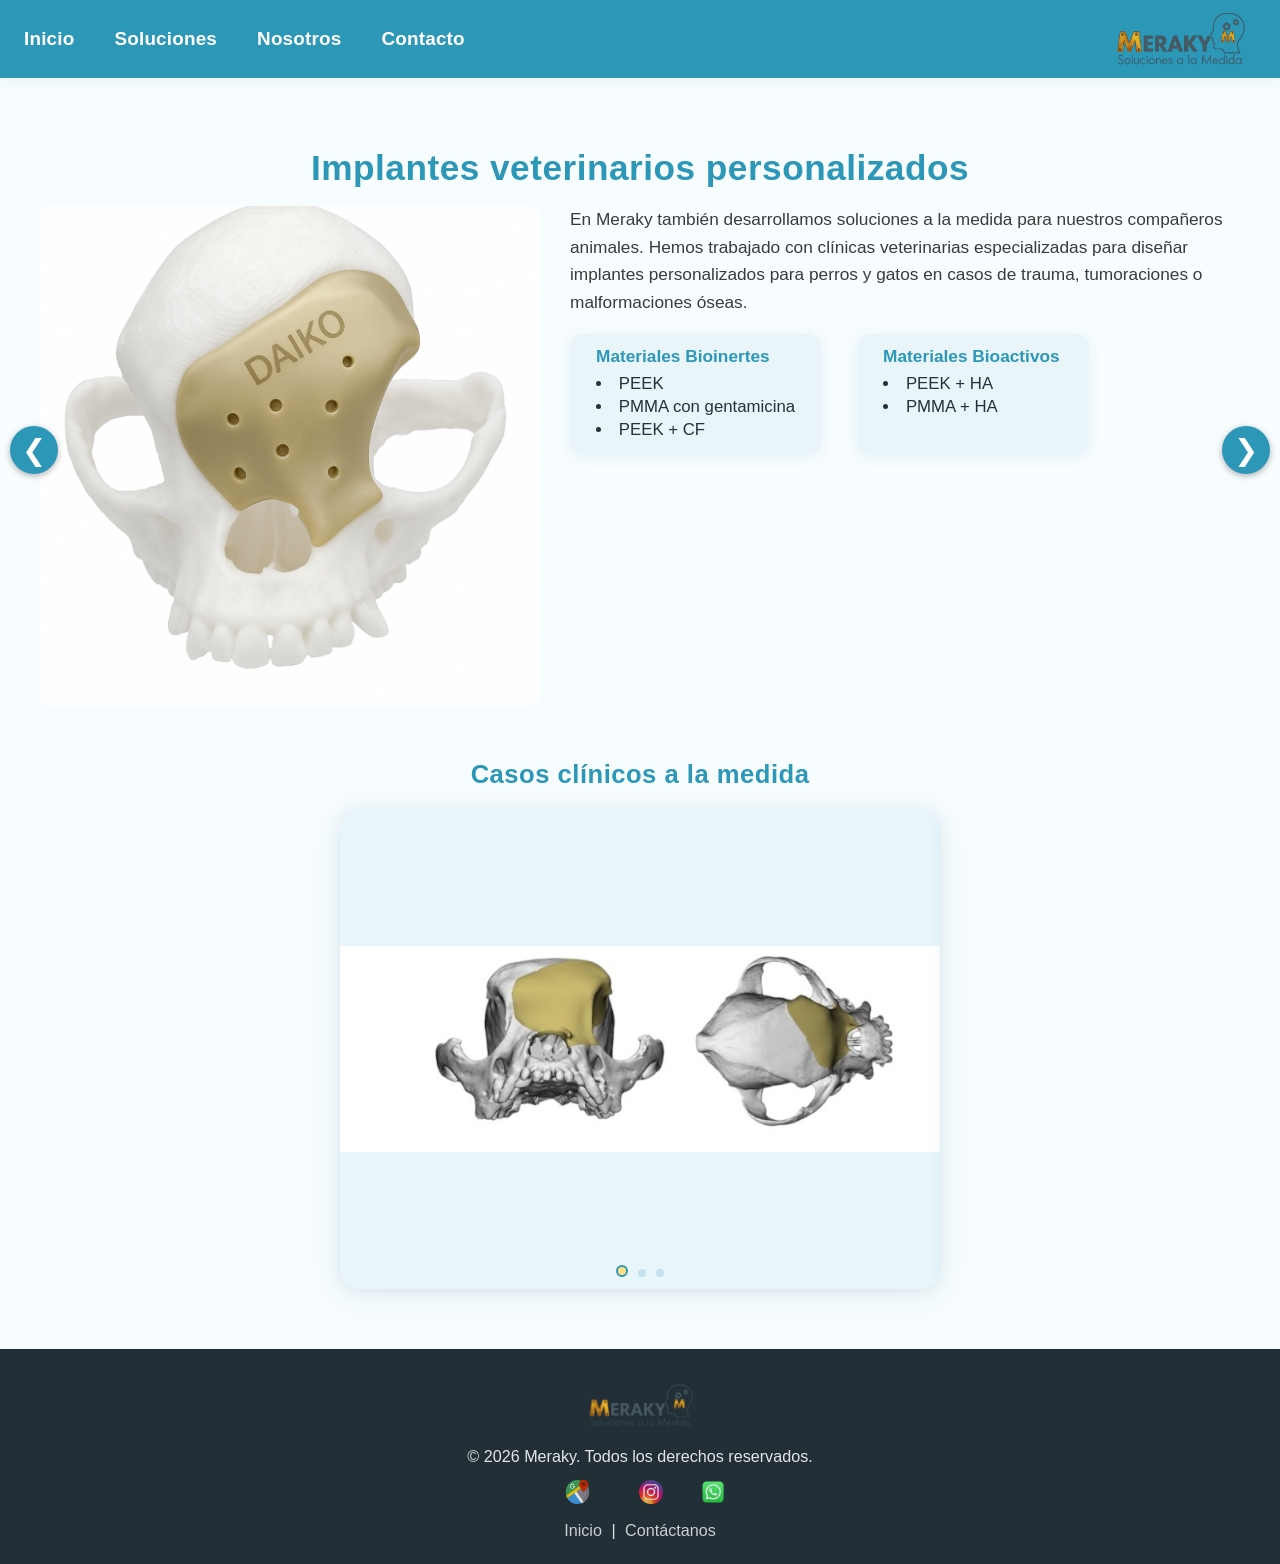
<file: veterinarios.html>
<!DOCTYPE html>
<html lang="es">
<head>
  <meta charset="UTF-8" />
  <meta name="viewport" content="width=device-width, initial-scale=1.0" />
  <meta name="description" content="Implantes veterinarios hechos a medida para tratamientos efectivos."/>
  <title>Veterinarios - Meraky</title>
  <link rel="icon" href="/favicon.png" type="image/png">
  <link rel="stylesheet" href="css/style.css" />
  <link rel="stylesheet" href="https://cdn.jsdelivr.net/npm/swiper@10/swiper-bundle.min.css"/>
</head>
<body>

      <header class="header-azul">
      <div class="header-content">
    <nav>
      <ul class="nav-menu">
        <li><a href="index.html">Inicio</a></li>
        <li class="has-submenu">
          <a href="#">Soluciones</a>
          <ul class="submenu">
            <li><a href="consultoria.html">Consultoría y capacitación</a></li>
            <li><a href="materiales.html">Materiales</a></li>
          </ul>
        </li>
        <li><a href="sobre-nosotros.html">Nosotros</a></li>
        <li><a href="index.html#contacto">Contacto</a></li>
      </ul>
    </nav>
    <div class="logo-right">
      <img loading="lazy" src="img/LOGO_MERAKY.png" alt="Logo Meraky" />
    </div>
  </div>
</header>

  <main>
    <h1>Implantes veterinarios personalizados</h1>

    <div style="display: flex; flex-wrap: wrap; gap: 30px; align-items: flex-start; justify-content: center;">
      <div style="flex: 1; min-width: 300px; max-width: 500px;">
        <img loading="lazy" src="img/implante_veterinario.png" alt="Implante veterinario" style="width: 100%; border-radius: 10px;" />
      </div>
      <div style="flex: 1; min-width: 300px;">
        <p>
          En Meraky también desarrollamos soluciones a la medida para nuestros compañeros animales.
          Hemos trabajado con clínicas veterinarias especializadas para diseñar implantes personalizados
          para perros y gatos en casos de trauma, tumoraciones o malformaciones óseas.
        </p>
        <div class="materiales-contenedor">
  <div class="grupo-material">
    <h4>Materiales Bioinertes</h4>
    <ul>
      <li>PEEK</li>
      <li>PMMA con gentamicina</li>
      <li>PEEK + CF</li>
    </ul>
  </div>
  <div class="grupo-material">
    <h4>Materiales Bioactivos</h4>
    <ul>
      <li>PEEK + HA</li>
      <li>PMMA + HA</li>
    </ul>
  </div>
</div>
      </div>
    </div>

    <h2 style="margin-top: 50px;">Casos clínicos a la medida</h2>
    <div class="swiper mySwiper" style="margin-top: 20px; max-width: 600px; margin-inline: auto;">
      <div class="swiper-wrapper">
        <div class="swiper-slide"><img loading="lazy" src="img/caso_vet1.jpg" alt="Caso veterinario 1"></div>
        <div class="swiper-slide"><img loading="lazy" src="img/caso_vet2.jpg" alt="Caso veterinario 2"></div>
        <div class="swiper-slide"><img loading="lazy" src="img/caso_vet3.jpg" alt="Caso veterinario 3"></div>
      </div>
      <div class="swiper-pagination"></div>
    </div>
  </main>
  <!-- Navegación lateral -->
  <div class="servicios-nav">
    <a href="maxilofaciales.html" class="nav-arrow left" aria-label="Ir a Maxilofaciales" data-tooltip="Ir a Maxilofaciales">&#10094;</a>
    <a href="ortopedia.html" class="nav-arrow right" aria-label="Ir a Ortopedia" data-tooltip="Ir a Ortopedia">&#10095;</a>
  </div>
  <!-- Fin navegación lateral -->

  <footer>
    <div class="footer-content">
      <img loading="lazy" src="img/LOGO_MERAKY.png" alt="Logo Meraky" class="footer-logo" />
      <p>© <span id="anio"></span> Meraky. Todos los derechos reservados.</p>
      <div class="footer-icons">
        <a href="https://maps.app.goo.gl/mAawoEfUnV61vtST7" target="_blank"><img loading="lazy" src="img/facebook-icon.png" alt="Ubicación" /></a>
        <a href="https://www.instagram.com/meraky62018" target="_blank"><img loading="lazy" src="img/instagram-icon.png" alt="Instagram" /></a>
        <a href="https://wa.me/573155227453" target="_blank"><img loading="lazy" src="img/whatsapp-icon.png" alt="WhatsApp" /></a>
      </div>
      <p><a href="index.html">Inicio</a> | <a href="index.html#contacto">Contáctanos</a></p>
    </div>
  </footer>

  <script src="https://cdn.jsdelivr.net/npm/swiper@10/swiper-bundle.min.js"></script>
  <script>
    const swiper = new Swiper(".mySwiper", {
      loop: true,
      autoplay: {
        delay: 5000,
        disableOnInteraction: false,
      },
      pagination: {
        el: ".swiper-pagination",
        clickable: true,
      },
    });
  </script>
<script src="js/main.js"></script>
</body>
</html>
</file>
<file: css/style.css>
@import url('navegacion-servicios.css');
@import url('header.css');
@import url('hero.css');
@import url('servicios.css');
@import url('nosotros.css');
@import url('esqueleto.css');
@import url('contacto.css');
@import url('footer.css');
@import url('responsive.css');
@import url('planeacion.css');
@import url('carrusel.css');
@import url('craneales.css');
@import url('materiales.css');
@import url('consultoria.css');
@import url('sobre-nosotros.css');
@import url('implantes.css');
body {
  font-family: 'Montserrat', Arial, sans-serif;
}
</file>
